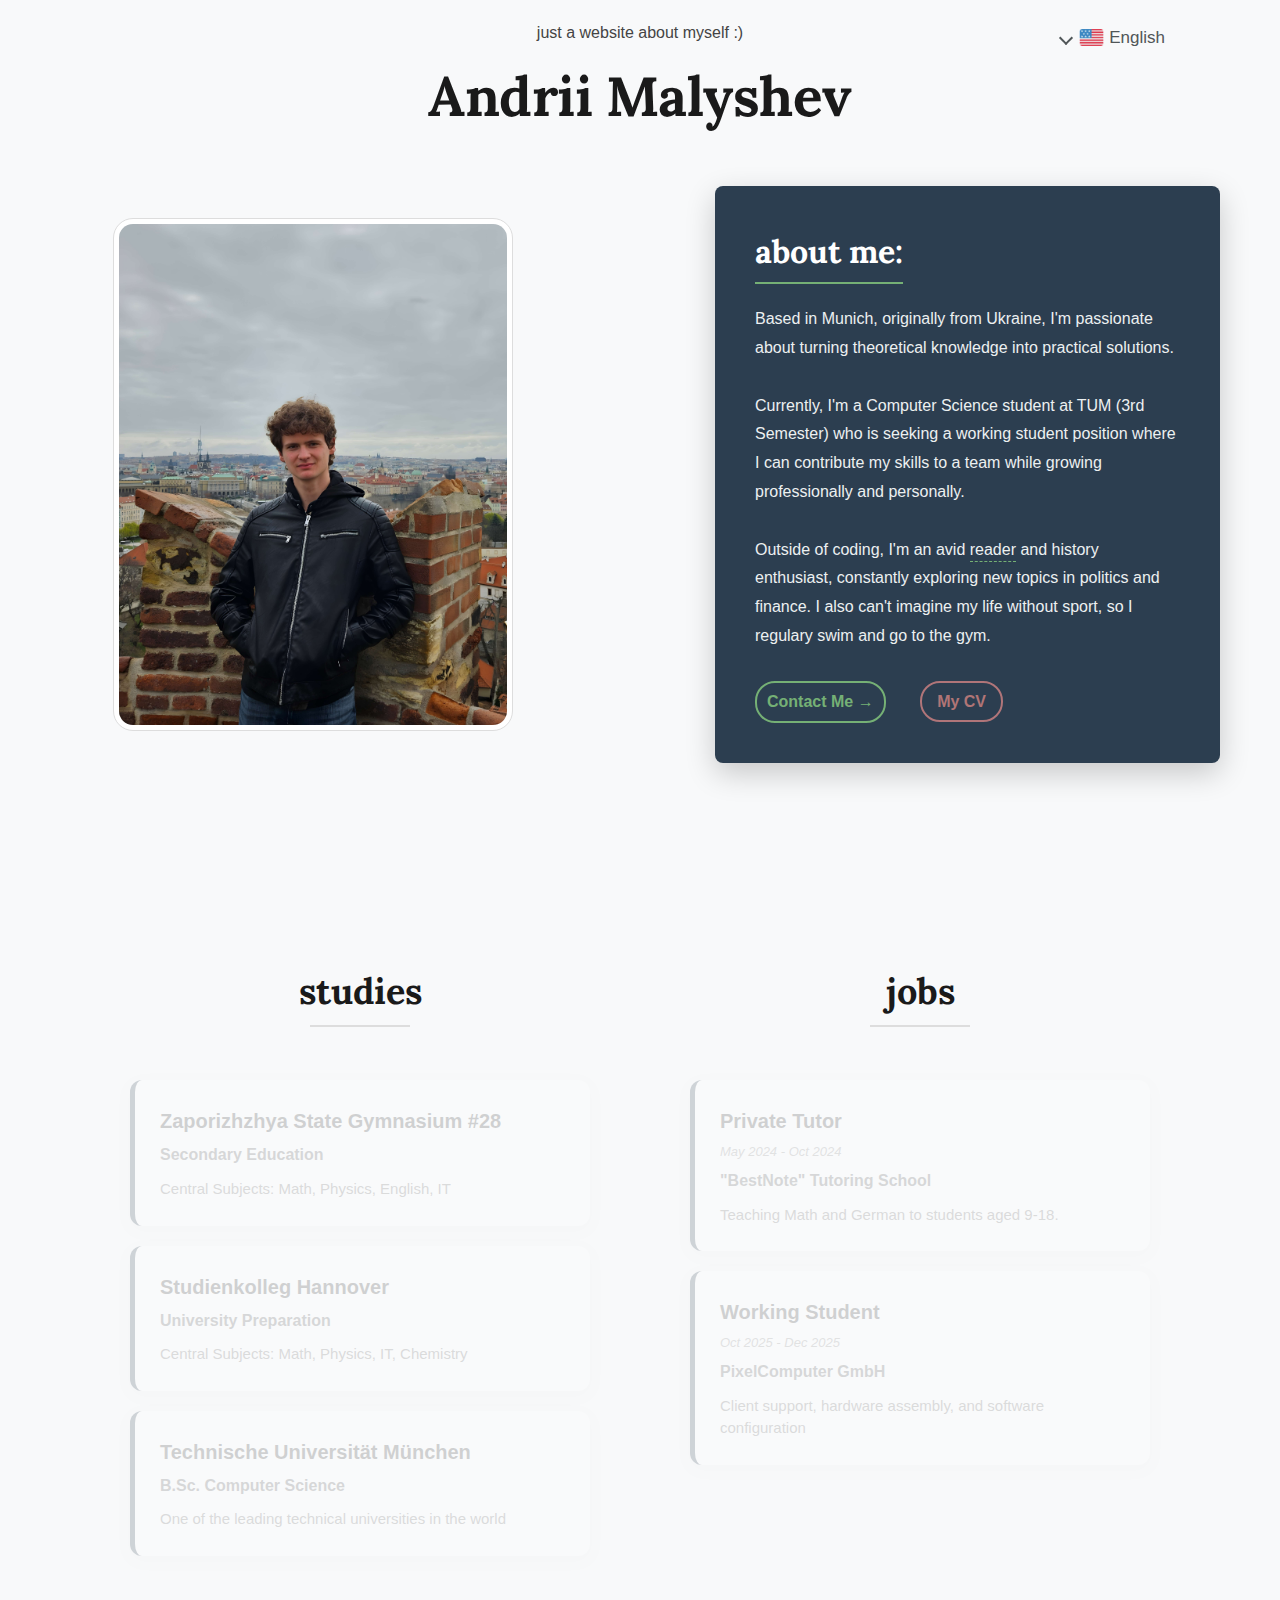
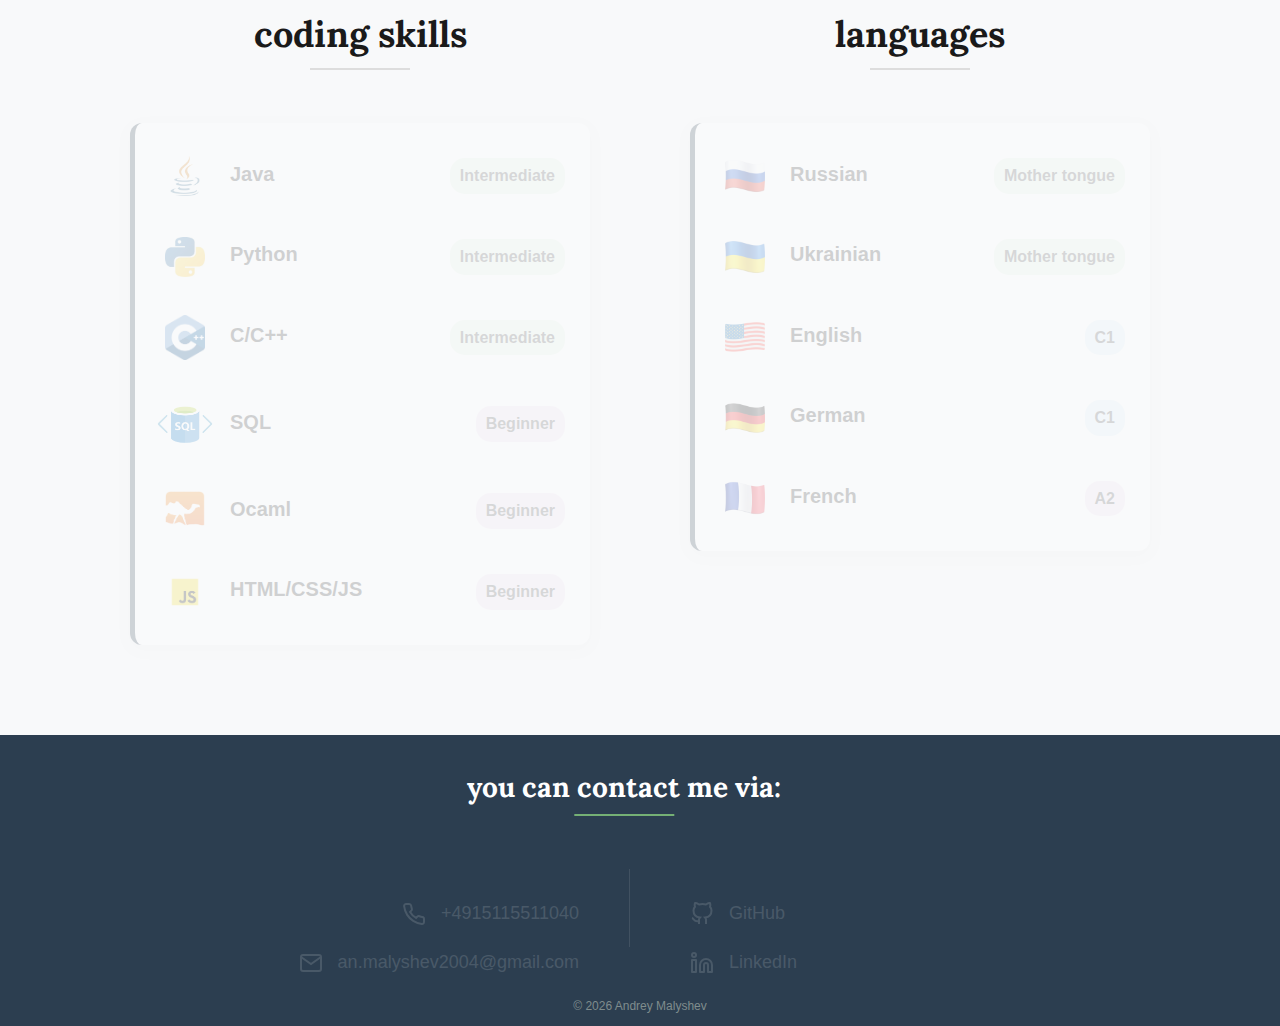
<file: index.html>
<!DOCTYPE html>
<html lang="en">
<head>
<link rel="preconnect" href="https://fonts.googleapis.com">
<link rel="preconnect" href="https://fonts.gstatic.com" crossorigin>
<!-- allows faster loading of fonts -->
<link href="https://fonts.googleapis.com/css2?family=Imperial+Script&display=swap" rel="stylesheet">
<link href="https://fonts.googleapis.com/css2?family=Lora:ital,wght@0,400;0,600;1,400&display=swap" rel="stylesheet">
<link href="https://fonts.googleapis.com/css2?family=Merriweather:wght@400;700;900&display=swap" rel="stylesheet">
<link rel="icon" type="img/png" href="../pic2-circle.png">
<meta charset="UTF-8">
<meta name="viewport" content="width=device-width, initial-scale=1.0">
<link rel="stylesheet" href="../styles.css">
<!--  rel = relation  -->
<title>My Portfolio</title>
</head>
<body>
<header>
<p class="foo">just a website about myself :)</p>
<div class="lang_menu">
    <button onclick="toggling()" class="dropbtn"><img src="../usa-menu.png" class="menuPic">English</button>
    <div id="myMenu" class="menu-content">
        <!-- href = link -->
        <a href="../de/" style="display: inline-flex; align-items: center;" lang="de"><img src="../germany-menu.png" class="menuPic">Deutsch</a>
        <a href="../fr/" style="display: inline-flex; align-items: center;" lang="fr"><img src="../france-menu.png" class="menuPic">Français</a>
    </div>
</div>
<!-- <div class="divider">
</div> -->
</header>
<h1>Andrii Malyshev</h1>
<div class="description hidden">

    <div class="pic-container">
        <img class="myPic2" src="../pic3.jpg">
    </div>

    <div class="bio-container">
        <h2 class="bio-title">about me: </h2>
        <p class="bio-text">
            Based in Munich, originally from Ukraine, I'm passionate about turning theoretical knowledge into practical solutions. <br><br>
            Currently, I'm a Computer Science student at TUM (3rd Semester) who is seeking a working student position where I can contribute my skills to a team while growing professionally and personally. <br><br>
            Outside of coding, I'm an avid <span class="reader">reader<span class="book">My current book: The Autobiography of Benjamin Franklin</span></span> and history enthusiast, constantly exploring new topics in politics and finance.
            I also can't imagine my life without sport, so I regulary swim and go to the gym. 
        </p>
        <button onclick="contact()" class="contact-button">Contact Me &rarr;</button>
        <a href="Andrii_Malyshev_CV.pdf" class="cv-button" target="_blank">My CV</a>
        </div>
    </div>

</div>

<div class="grid">

    <div class="grid-column">
        <h2 class="title">studies</h2>
        <div class="card hidden">
                <h3>Zaporizhzhya State Gymnasium #28</h3>
                <p class="role">Secondary Education</p>
                <p class="desc">Central Subjects: Math, Physics, English, IT</p>
        </div>        
        <div class="card hidden">
                <h3 lang="de">Studienkolleg Hannover</h3>
                    <p class="role">University Preparation</p>
                    <p class="desc">Central Subjects: Math, Physics, IT, Chemistry</p>
        </div>
        <div class="card hidden">
                <h3 lang="de">Technische Universität München</h3>
                <p class="role">B.Sc. Computer Science</p>
                <p class="desc">One of the leading technical universities in the world</p>
        </div>
    </div>
    <div class="grid-column">
        <h2 class="title">jobs</h2>
            <div class="card hidden">
                <h3>Private Tutor</h3>
                <span class="date">May 2024 - Oct 2024</span>
                <!-- span - small text, margin: 0 by default -->
                <p class="role">"BestNote" Tutoring School</p>
                <p class="desc">Teaching Math and German to students aged 9-18.</p>
            </div>
            <div class="card hidden">
                <h3>Working Student</h3>
                <span class="date">Oct 2025 - Dec 2025</span>
                <p class="role">PixelComputer GmbH</p>
                <p class="desc">Client support, hardware assembly, and software configuration</p>
            </div>
    </div>
</div>
<div class="grid" style="margin-bottom: 100px;">
    <div class="grid-column">
        <h2 class="title">coding skills</h2>

            <div class="card hidden">

                <div class="img_text"  style="margin-top: 0;">
                    <img src="../java.png" class="picture">
                    <div class="info">
                        <h3>Java</h3>
                        <span class="badge intermediate" style="margin-top: 10px;">Intermediate</span>
                </div></div>

                <div class="img_text">
                    <img src="../python.webp" class="picture">
                    <div class="info">
                        <h3>Python</h3>
                        <span class="badge intermediate" style="margin-top: 10px;">Intermediate</span>
                </div></div>

                <div class="img_text">
                    <img src="../cpp.png" class="picture">
                    <div class="info">
                        <h3>C/C++</h3>                  <!-- style, not class!!! -->
                        <span class="badge intermediate" style="margin-top: 10px;">Intermediate</span>
                </div></div>
                
                <div class="img_text">
                    <img src="../sql.png" class="picture" style="width: 70px; height: auto; margin-right: 0; margin-left: -10px;">
                    <div class="info" style="margin-left: 10px;">
                        <h3>SQL</h3>
                        <span class="badge beginner" style="margin-top: 10px;">Beginner</span>
                </div></div>

                <div class="img_text">
                    <img src="../ocaml.png" class="picture">
                    <div class="info">
                        <h3>Ocaml</h3>
                        <span class="badge beginner" style="margin-top: 10px;">Beginner</span>
                </div></div>

                <div class="img_text">
                    <img src="../js.png" class="picture">
                    <div class="info">
                        <h3>HTML/CSS/JS</h3>
                        <span class="badge beginner" style="margin-top: 10px;">Beginner</span>
                </div></div>
            </div>
    </div>
    <div class="grid-column">
        <h2 class="title">languages</h2>

        <div class="card hidden">
            <div class="img_text" style="margin-top: 0;">
                <img src="../russia.png" class="picture">
                <div class="info">
                    <h3>Russian</h3>
                    <span class="badge intermediate" style="margin-top: 10px;">Mother tongue</span>
                </div>
            </div>

            <div class="img_text">
                <img src="../ukraine.png" class="picture">
                <div class="info">
                    <h3>Ukrainian</h3>
                    <span class="badge intermediate" style="margin-top: 10px;">Mother tongue</span>
                </div>
            </div>

            <div class="img_text">
                <img src="../usa.png" class="picture">
                <div class="info">
                    <h3>English</h3>
                    <span class="badge advanced" style="margin-top: 10px;">C1</span>
                </div>
            </div>

            <div class="img_text">
                <img src="../germany.png" class="picture">
                <div class="info">
                    <h3>German</h3>
                    <span class="badge advanced" style="margin-top: 10px;">C1</span>
                </div>
            </div>

            <div class="img_text">
                <img src="../france.png" class="picture">
                <div class="info">
                    <h3>French</h3>
                    <span class="badge beginner" style="margin-top: 10px;">A2</span>
                </div>
            </div>
        </div>
    </div>
</div>
</div>
<footer class="dark">
    <h3 class="contact-title">you can contact me via:</h3>
    <div class="contact-grid">
        <div class="contact-column left-align">
            <div class="contact-item hidden">
                <svg class="footer-icon" viewBox="0 0 24 24" fill="none" stroke="currentColor" stroke-width="2">
                    <path d="M22 16.92v3a2 2 0 0 1-2.18 2 19.79 19.79 0 0 1-8.63-3.07 19.5 19.5 0 0 1-6-6 19.79 19.79 0 0 1-3.07-8.67A2 2 0 0 1 4.11 2h3a2 2 0 0 1 2 1.72 12.84 12.84 0 0 0 .7 2.81 2 2 0 0 1-.45 2.11L8.09 9.91a16 16 0 0 0 6 6l1.27-1.27a2 2 0 0 1 2.11-.45 12.84 12.84 0 0 0 2.81.7A2 2 0 0 1 22 16.92z"></path>
                    <!-- svg allows to draw things, path d(direction) explaines how it will be drawn -->
                </svg>
                <span>+4915115511040</span>
            </div>
            <a href="mailto:an.malyshev2004@gmail.com" class="contact-item hidden">
                <svg class="footer-icon" viewBox="0 0 24 24" fill="none" stroke="currentColor" stroke-width="2">
                    <path d="M4 4h16c1.1 0 2 .9 2 2v12c0 1.1-.9 2-2 2H4c-1.1 0-2-.9-2-2V6c0-1.1.9-2 2-2z"></path>
                    <polyline points="22,6 12,13 2,6"></polyline>
                </svg>
                <span>an.malyshev2004@gmail.com</span>
            </a>
        </div>
        <div class="contact-column right-align">
            <a href="https://github.com/andreymalyshev-de" class="contact-item hidden" target="_blank" rel="noopener noreferrer">
                   <!-- _blank makes the link to be open in a new tab, "noopener noreferrer" prevents hacker attaks from the opened website -->
                <svg class="footer-icon" viewBox="0 0 24 24" fill="none" stroke="currentColor" stroke-width="2">
                    <path d="M9 19c-5 1.5-5-2.5-7-3m14 6v-3.87a3.37 3.37 0 0 0-.94-2.61c3.14-.35 6.44-1.54 6.44-7A5.44 5.44 0 0 0 20 4.77 5.07 5.07 0 0 0 19.91 1S18.73.65 16 2.48a13.38 13.38 0 0 0-7 0C6.27.65 5.09 1 5.09 1A5.07 5.07 0 0 0 5 4.77a5.44 5.44 0 0 0-1.5 3.78c0 5.42 3.3 6.61 6.44 7A3.37 3.37 0 0 0 9 18.13V22"></path>
                </svg>
                <span>GitHub</span>
            </a>
            <a href="https://www.linkedin.com/in/andrii-malyshev" class="contact-item hidden" target="_blank" rel="noopener noreferrer">
                <svg class="footer-icon" viewBox="0 0 24 24" fill="none" stroke="currentColor" stroke-width="2" stroke-linecap="round" stroke-linejoin="round">
                    <path d="M16 8a6 6 0 0 1 6 6v7h-4v-7a2 2 0 0 0-2-2 2 2 0 0 0-2 2v7h-4v-7a6 6 0 0 1 6-6z"></path>
                    <rect x="2" y="9" width="4" height="12"></rect>
                    <circle cx="4" cy="4" r="2"></circle>
                </svg>
                <span>LinkedIn</span>
            </a>
        </div>
    </div>
    <div class="copyright">© 2026 Andrey Malyshev</div>
    <button onclick="backToTop()" class="topBtn"><div class="topBtnArrow"></div></button>
    <script src="../script.js"></script>
</footer>
</body>
</html>
</file>
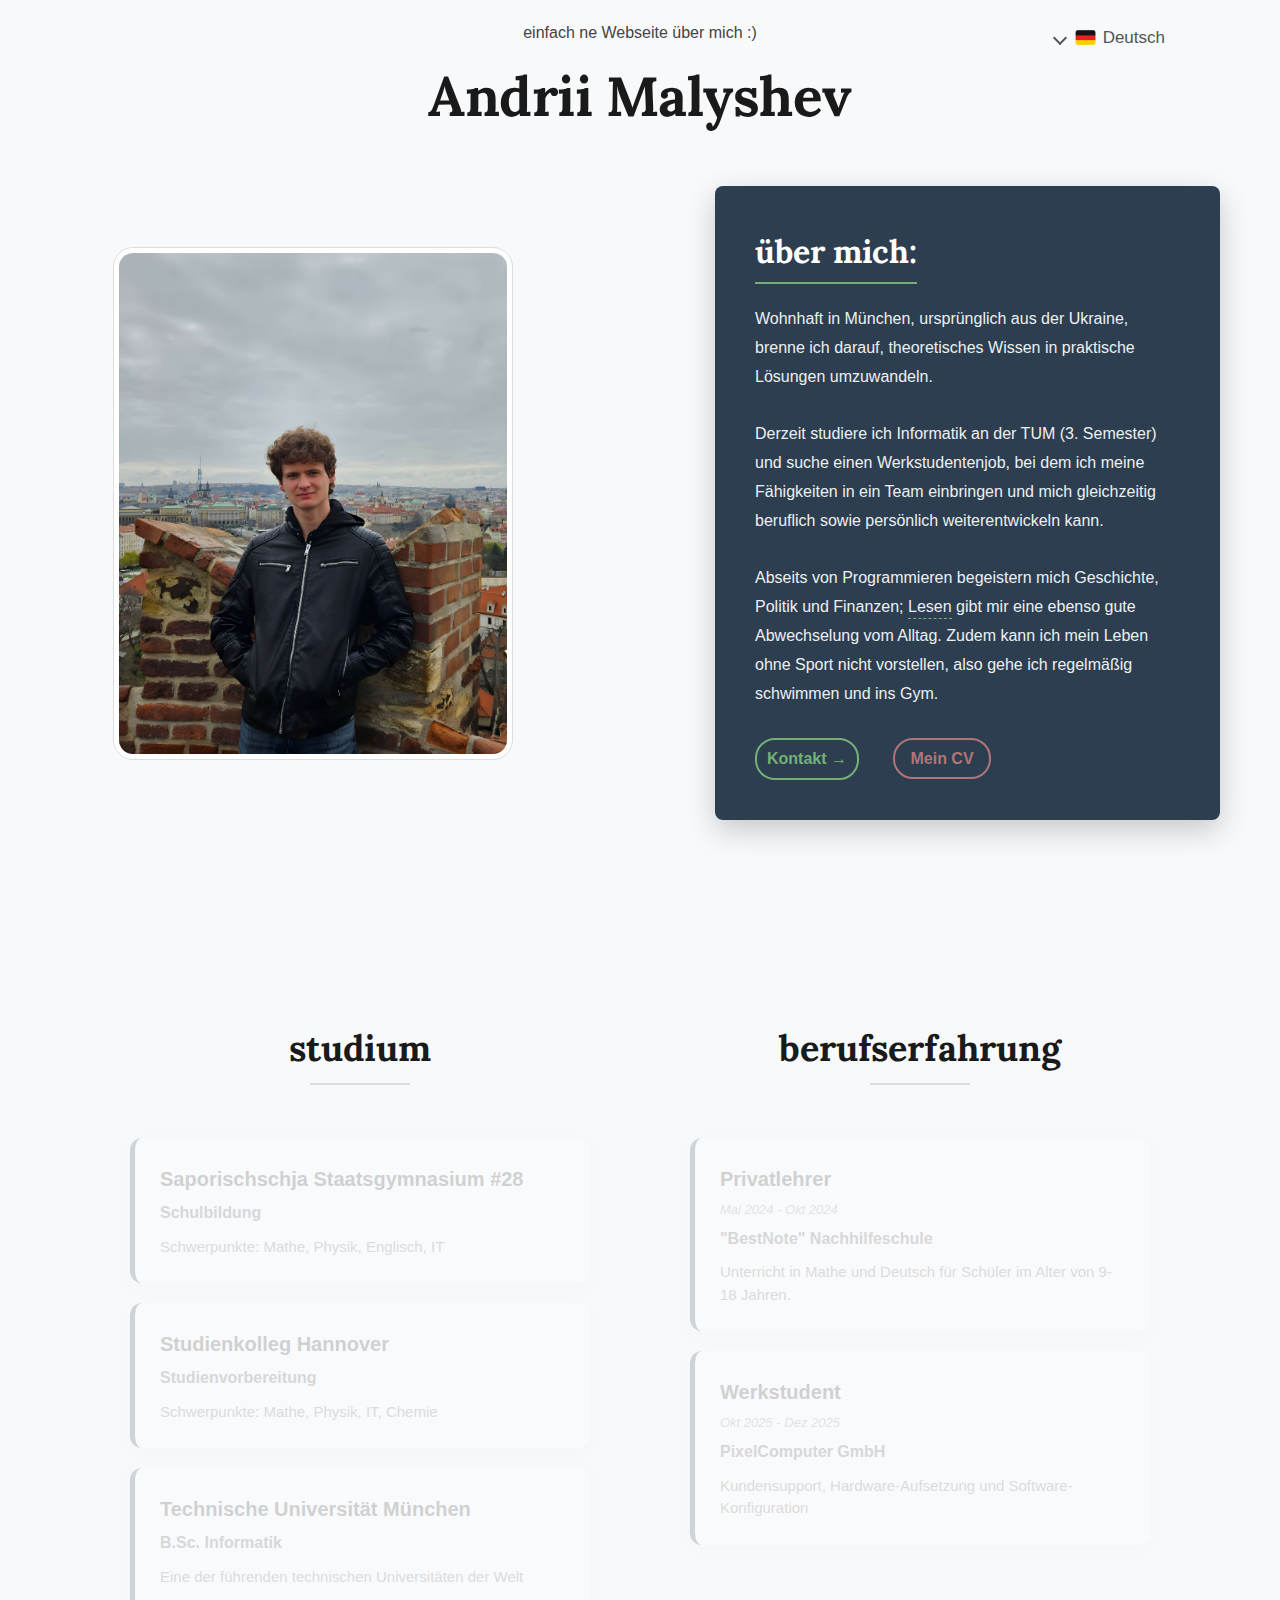
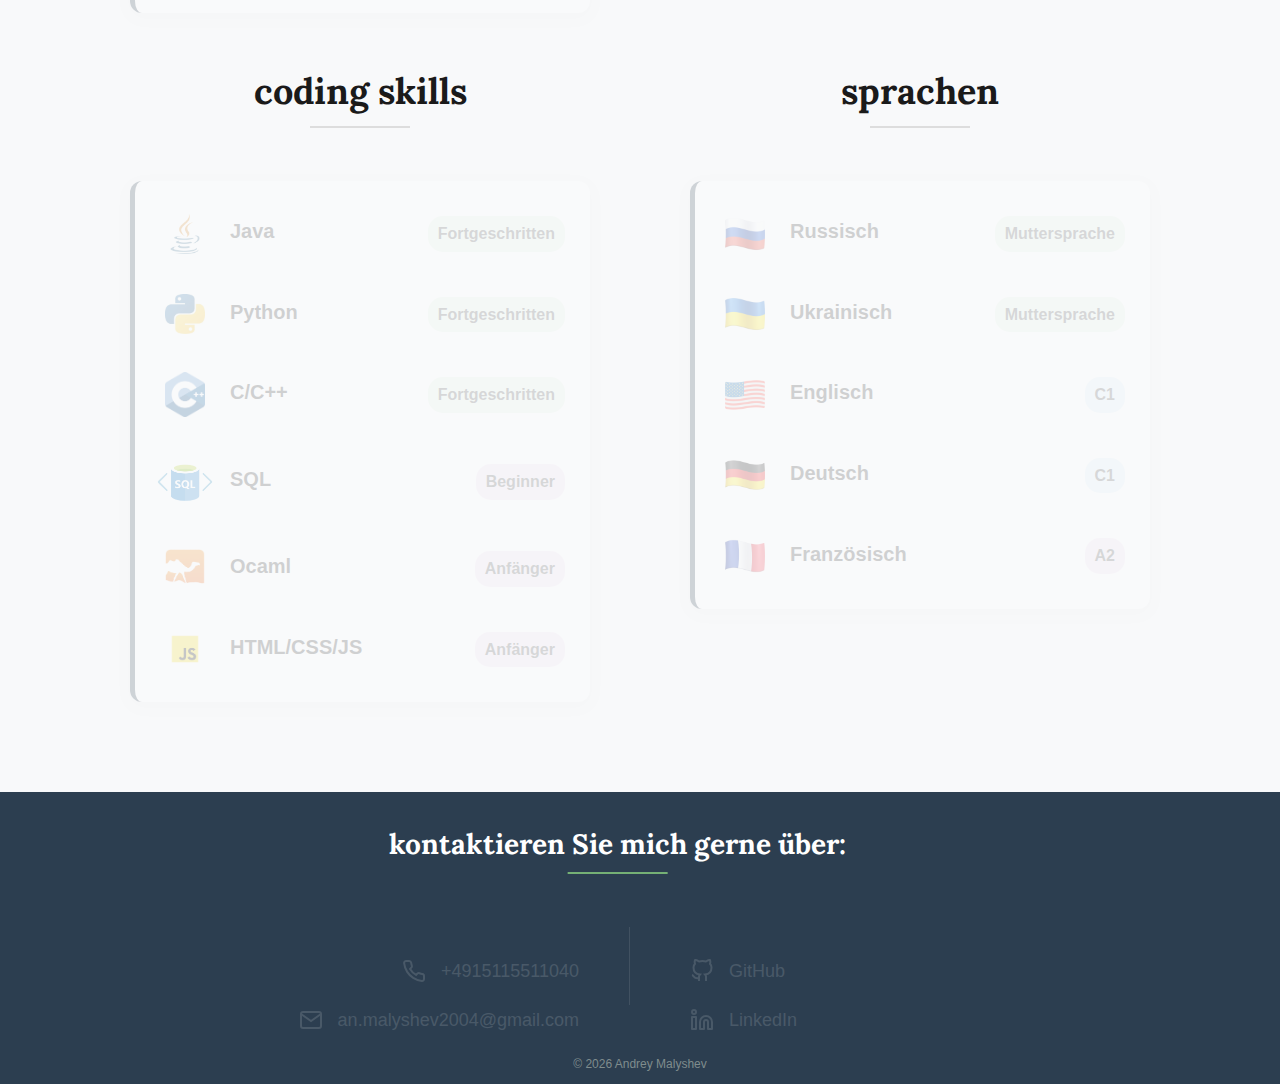
<file: de/index.html>
<!DOCTYPE html>
<html lang="de">
<head>
<link rel="preconnect" href="https://fonts.googleapis.com">
<link rel="preconnect" href="https://fonts.gstatic.com" crossorigin>
<link href="https://fonts.googleapis.com/css2?family=Imperial+Script&display=swap" rel="stylesheet">
<link href="https://fonts.googleapis.com/css2?family=Lora:ital,wght@0,400;0,600;1,400&display=swap" rel="stylesheet">
<link rel="icon" type="img/png" href="../pic2-circle.png">
<meta charset="UTF-8">
<meta name="viewport" content="width=device-width, initial-scale=1.0">
<link rel="stylesheet" href="../styles.css">
<title>Mein Portfolio</title>
</head>
<body>
<header>
<p class="foo">einfach ne Webseite über mich :)</p>
<div class="lang_menu">
    <button onclick="toggling()" class="dropbtn"><img src="../germany-menu.png" class="menuPic">Deutsch</button>
    <div id="myMenu" class="menu-content">
        <a href="../" style="display: inline-flex; align-items: center;" lang="en"><img src="../usa-menu.png" class="menuPic">English</a>
        <a href="../fr/" style="display: inline-flex; align-items: center;" lang="fr"><img src="../france-menu.png" class="menuPic">Français</a>
    </div>
</div>
</header>
<h1>Andrii Malyshev</h1>
<div class="description hidden">

    <div class="pic-container">
        <img class="myPic2" src="../pic3.jpg">
    </div>

    <div class="bio-container">
        <h2 class="bio-title">über mich: </h2>
        <p class="bio-text">
            Wohnhaft in München, ursprünglich aus der Ukraine, brenne ich darauf, theoretisches Wissen in praktische Lösungen umzuwandeln. <br><br>
            Derzeit studiere ich Informatik an der TUM (3. Semester) und suche einen Werkstudentenjob, bei dem ich meine Fähigkeiten in ein Team einbringen und mich gleichzeitig beruflich sowie persönlich weiterentwickeln kann. <br><br>
            Abseits von Programmieren begeistern mich Geschichte, Politik und Finanzen; 
            <span class="reader">Lesen<span class="book">Mein aktuelles Buch: Die Autobiography of Abraham Lincoln</span></span> 
            gibt mir eine ebenso gute Abwechselung vom Alltag.
            Zudem kann ich mein Leben ohne Sport nicht vorstellen, also gehe ich regelmäßig schwimmen und ins Gym. 
        </p>
        <button onclick="contact()" class="contact-button">Kontakt &rarr;</button>
        <a href="../Andrii_Malyshev_CV.pdf" class="cv-button" target="_blank">Mein CV</a>
        </div>
    </div>

</div>

<div class="grid">

    <div class="grid-column">
        <h2 class="title">studium</h2>
        <div class="card hidden">
                <h3>Saporischschja Staatsgymnasium #28</h3>
                <p class="role">Schulbildung</p>
                <p class="desc">Schwerpunkte: Mathe, Physik, Englisch, IT</p>
        </div>        
        <div class="card hidden">
                <h3 lang="de">Studienkolleg Hannover</h3>
                    <p class="role">Studienvorbereitung</p>
                    <p class="desc">Schwerpunkte: Mathe, Physik, IT, Chemie</p>
        </div>
        <div class="card hidden">
                <h3 lang="de">Technische Universität München</h3>
                <p class="role">B.Sc. Informatik</p>
                <p class="desc">Eine der führenden technischen Universitäten der Welt</p>
        </div>
    </div>
    <div class="grid-column">
        <h2 class="title">berufserfahrung</h2>
            <div class="card hidden">
                <h3>Privatlehrer</h3>
                <span class="date">Mai 2024 - Okt 2024</span>
                <p class="role">"BestNote" Nachhilfeschule</p>
                <p class="desc">Unterricht in Mathe und Deutsch für Schüler im Alter von 9-18 Jahren.</p>
            </div>
            <div class="card hidden">
                <h3>Werkstudent</h3>
                <span class="date">Okt 2025 - Dez 2025</span>
                <p class="role">PixelComputer GmbH</p>
                <p class="desc">Kundensupport, Hardware-Aufsetzung und Software-Konfiguration</p>
            </div>
    </div>
</div>
<div class="grid" style="margin-bottom: 100px;">
    <div class="grid-column">
        <h2 class="title">coding skills</h2>

            <div class="card hidden">

                <div class="img_text"  style="margin-top: 0;">
                    <img src="../java.png" class="picture">
                    <div class="info">
                        <h3>Java</h3>
                        <span class="badge intermediate" style="margin-top: 10px;">Fortgeschritten</span>
                </div></div>

                <div class="img_text">
                    <img src="../python.webp" class="picture">
                    <div class="info">
                        <h3>Python</h3>
                        <span class="badge intermediate" style="margin-top: 10px;">Fortgeschritten</span>
                </div></div>

                <div class="img_text">
                    <img src="../cpp.png" class="picture">
                    <div class="info">
                        <h3>C/C++</h3>                  <span class="badge intermediate" style="margin-top: 10px;">Fortgeschritten</span>
                </div></div>

                <div class="img_text">
                    <img src="../sql.png" class="picture" style="width: 70px; height: auto; margin-right: 0; margin-left: -10px;">
                    <div class="info" style="margin-left: 10px;">
                        <h3>SQL</h3>
                        <span class="badge beginner" style="margin-top: 10px;">Beginner</span>
                </div></div>

                <div class="img_text">
                    <img src="../ocaml.png" class="picture">
                    <div class="info">
                        <h3>Ocaml</h3>
                        <span class="badge beginner" style="margin-top: 10px;">Anfänger</span>
                </div></div>

                <div class="img_text">
                    <img src="../js.png" class="picture">
                    <div class="info">
                        <h3>HTML/CSS/JS</h3>
                        <span class="badge beginner" style="margin-top: 10px;">Anfänger</span>
                </div></div>
            </div>
    </div>
    <div class="grid-column">
        <h2 class="title">sprachen</h2>

        <div class="card hidden">
            <div class="img_text" style="margin-top: 0;">
                <img src="../russia.png" class="picture">
                <div class="info">
                    <h3>Russisch</h3>
                    <span class="badge intermediate" style="margin-top: 10px;">Muttersprache</span>
                </div>
            </div>

            <div class="img_text">
                <img src="../ukraine.png" class="picture">
                <div class="info">
                    <h3>Ukrainisch</h3>
                    <span class="badge intermediate" style="margin-top: 10px;">Muttersprache</span>
                </div>
            </div>

            <div class="img_text">
                <img src="../usa.png" class="picture">
                <div class="info">
                    <h3>Englisch</h3>
                    <span class="badge advanced" style="margin-top: 10px;">C1</span>
                </div>
            </div>

            <div class="img_text">
                <img src="../germany.png" class="picture">
                <div class="info">
                    <h3>Deutsch</h3>
                    <span class="badge advanced" style="margin-top: 10px;">C1</span>
                </div>
            </div>

            <div class="img_text">
                <img src="../france.png" class="picture">
                <div class="info">
                    <h3>Französisch</h3>
                    <span class="badge beginner" style="margin-top: 10px;">A2</span>
                </div>
            </div>
        </div>
    </div>
</div>
</div>
<footer class="dark">
    <h3 class="contact-title">kontaktieren Sie mich gerne über:</h3>
    <div class="contact-grid">
        <div class="contact-column left-align">
            <div class="contact-item hidden">
                <svg class="footer-icon" viewBox="0 0 24 24" fill="none" stroke="currentColor" stroke-width="2">
                    <path d="M22 16.92v3a2 2 0 0 1-2.18 2 19.79 19.79 0 0 1-8.63-3.07 19.5 19.5 0 0 1-6-6 19.79 19.79 0 0 1-3.07-8.67A2 2 0 0 1 4.11 2h3a2 2 0 0 1 2 1.72 12.84 12.84 0 0 0 .7 2.81 2 2 0 0 1-.45 2.11L8.09 9.91a16 16 0 0 0 6 6l1.27-1.27a2 2 0 0 1 2.11-.45 12.84 12.84 0 0 0 2.81.7A2 2 0 0 1 22 16.92z"></path>
                    </svg>
                <span>+4915115511040</span>
            </div>
            <a href="mailto:an.malyshev2004@gmail.com" class="contact-item hidden">
                <svg class="footer-icon" viewBox="0 0 24 24" fill="none" stroke="currentColor" stroke-width="2">
                    <path d="M4 4h16c1.1 0 2 .9 2 2v12c0 1.1-.9 2-2 2H4c-1.1 0-2-.9-2-2V6c0-1.1.9-2 2-2z"></path>
                    <polyline points="22,6 12,13 2,6"></polyline>
                </svg>
                <span>an.malyshev2004@gmail.com</span>
            </a>
        </div>
        <div class="contact-column right-align">
            <a href="https://github.com/andreymalyshev-de" class="contact-item hidden" target="_blank" rel="noopener noreferrer">
                <svg class="footer-icon" viewBox="0 0 24 24" fill="none" stroke="currentColor" stroke-width="2">
                    <path d="M9 19c-5 1.5-5-2.5-7-3m14 6v-3.87a3.37 3.37 0 0 0-.94-2.61c3.14-.35 6.44-1.54 6.44-7A5.44 5.44 0 0 0 20 4.77 5.07 5.07 0 0 0 19.91 1S18.73.65 16 2.48a13.38 13.38 0 0 0-7 0C6.27.65 5.09 1 5.09 1A5.07 5.07 0 0 0 5 4.77a5.44 5.44 0 0 0-1.5 3.78c0 5.42 3.3 6.61 6.44 7A3.37 3.37 0 0 0 9 18.13V22"></path>
                </svg>
                <span>GitHub</span>
            </a>
            <a href="https://www.linkedin.com/in/andrii-malyshev" class="contact-item hidden" target="_blank" rel="noopener noreferrer">
                <svg class="footer-icon" viewBox="0 0 24 24" fill="none" stroke="currentColor" stroke-width="2" stroke-linecap="round" stroke-linejoin="round">
                    <path d="M16 8a6 6 0 0 1 6 6v7h-4v-7a2 2 0 0 0-2-2 2 2 0 0 0-2 2v7h-4v-7a6 6 0 0 1 6-6z"></path>
                    <rect x="2" y="9" width="4" height="12"></rect>
                    <circle cx="4" cy="4" r="2"></circle>
                </svg>
                <span>LinkedIn</span>
            </a>
        </div>
    </div>
    <div class="copyright">© 2026 Andrey Malyshev</div>
    <button onclick="backToTop()" class="topBtn"><div class="topBtnArrow"></div></button>
    <script src="../script.js"></script>
</footer>
</body>
</html>
</file>
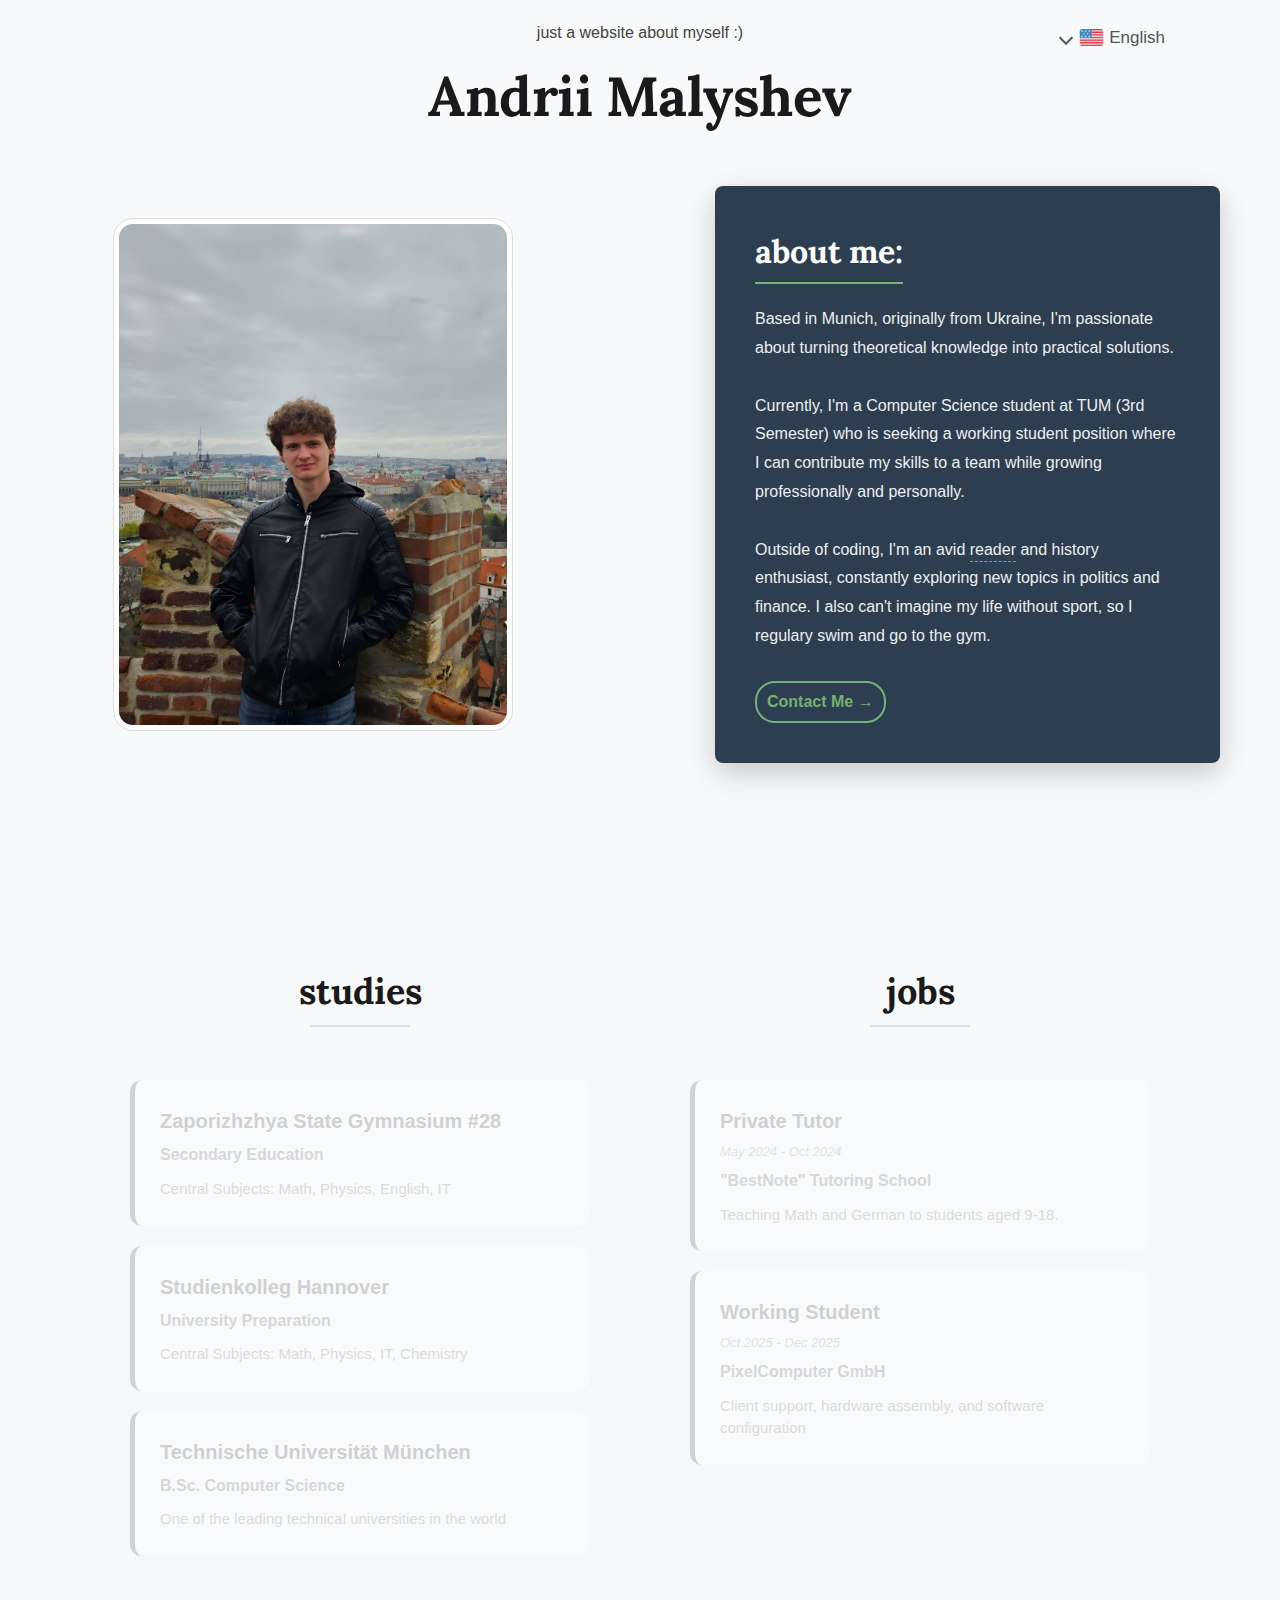
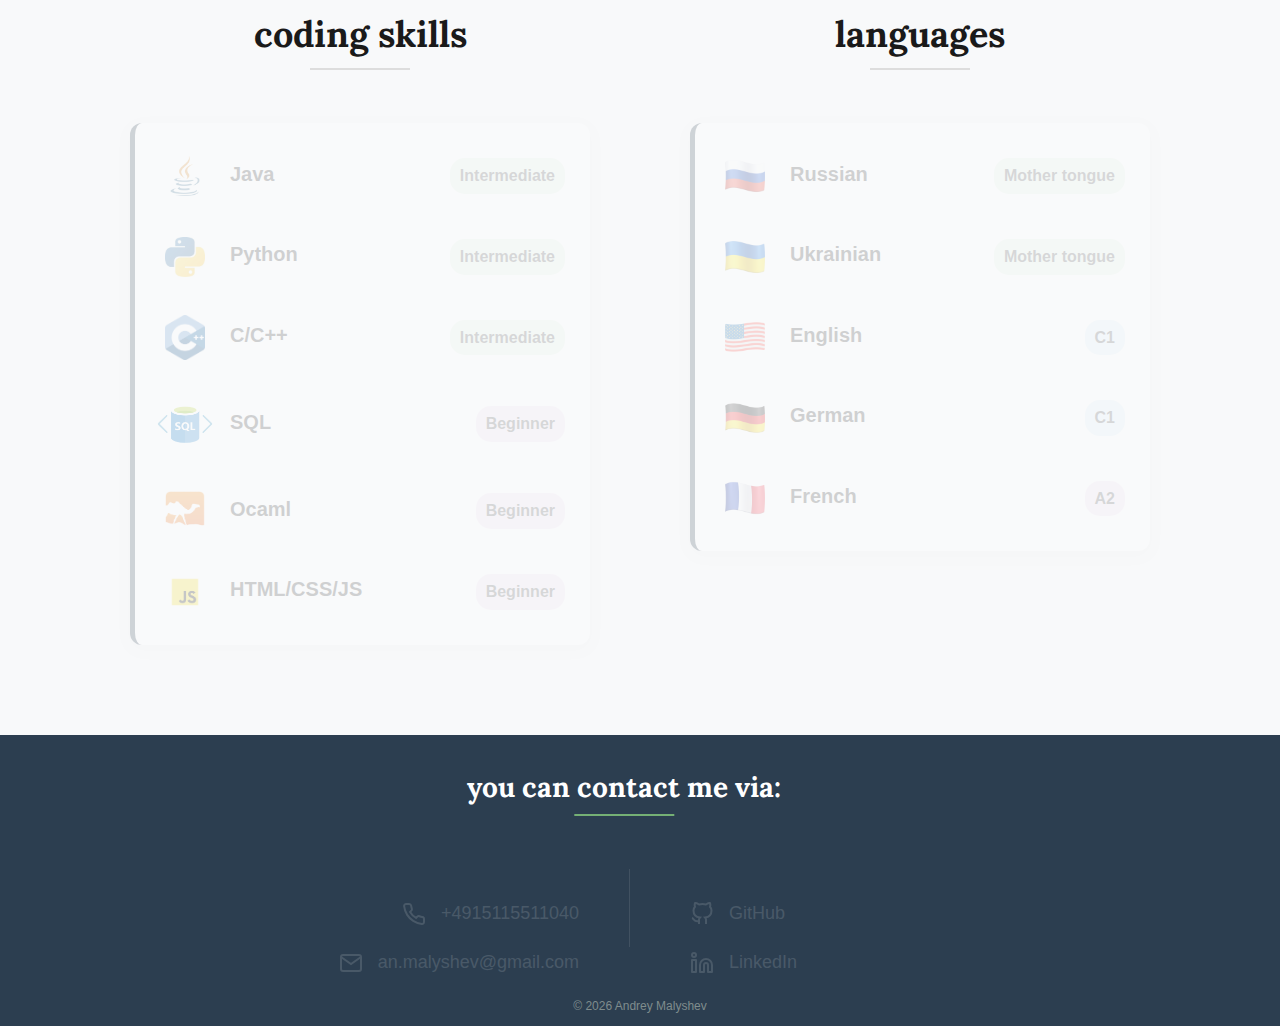
<file: en/index.html>
<!DOCTYPE html>
<html lang="en">
<head>
<link rel="preconnect" href="https://fonts.googleapis.com">
<link rel="preconnect" href="https://fonts.gstatic.com" crossorigin>
<!-- allows faster loading of fonts -->
<link href="https://fonts.googleapis.com/css2?family=Imperial+Script&display=swap" rel="stylesheet">
<link href="https://fonts.googleapis.com/css2?family=Lora:ital,wght@0,400;0,600;1,400&display=swap" rel="stylesheet">
<link href="https://fonts.googleapis.com/css2?family=Merriweather:wght@400;700;900&display=swap" rel="stylesheet">
<link rel="icon" type="img/png" href="../pic2-circle.png">
<meta charset="UTF-8">
<meta name="viewport" content="width=device-width, initial-scale=1.0">
<link rel="stylesheet" href="../styles.css">
<!--  rel = relation  -->
<title>My Portfolio</title>
</head>
<body>
<header>
<p class="foo">just a website about myself :)</p>
<div class="lang_menu">
    <button onclick="toggling()" class="dropbtn"><img src="../usa-menu.png" class="menuPic">English</button>
    <div id="myMenu" class="menu-content">
        <!-- href = link -->
        <a href="../de/" style="display: inline-flex; align-items: center;" lang="de"><img src="../germany-menu.png" class="menuPic">Deutsch</a>
        <a href="../fr/" style="display: inline-flex; align-items: center;" lang="fr"><img src="../france-menu.png" class="menuPic">Français</a>
    </div>
</div>
<!-- <div class="divider">
</div> -->
</header>
<h1>Andrii Malyshev</h1>
<div class="description hidden">

    <div class="pic-container">
        <img class="myPic2" src="../pic3.jpg">
    </div>

    <div class="bio-container">
        <h2 class="bio-title">about me: </h2>
        <p class="bio-text">
            Based in Munich, originally from Ukraine, I'm passionate about turning theoretical knowledge into practical solutions. <br><br>
            Currently, I'm a Computer Science student at TUM (3rd Semester) who is seeking a working student position where I can contribute my skills to a team while growing professionally and personally. <br><br>
            Outside of coding, I'm an avid <span class="reader">reader<span class="book">My current book: The Autobiography of Benjamin Franklin</span></span> and history enthusiast, constantly exploring new topics in politics and finance.
            I also can't imagine my life without sport, so I regulary swim and go to the gym. 
        </p>
        <button onclick="contact()" class="contact-button">Contact Me &rarr;</button>
        </div>
    </div>

</div>

<div class="grid">

    <div class="grid-column">
        <h2 class="title">studies</h2>
        <div class="card hidden">
                <h3>Zaporizhzhya State Gymnasium #28</h3>
                <p class="role">Secondary Education</p>
                <p class="desc">Central Subjects: Math, Physics, English, IT</p>
        </div>        
        <div class="card hidden">
                <h3 lang="de">Studienkolleg Hannover</h3>
                    <p class="role">University Preparation</p>
                    <p class="desc">Central Subjects: Math, Physics, IT, Chemistry</p>
        </div>
        <div class="card hidden">
                <h3 lang="de">Technische Universität München</h3>
                <p class="role">B.Sc. Computer Science</p>
                <p class="desc">One of the leading technical universities in the world</p>
        </div>
    </div>
    <div class="grid-column">
        <h2 class="title">jobs</h2>
            <div class="card hidden">
                <h3>Private Tutor</h3>
                <span class="date">May 2024 - Oct 2024</span>
                <!-- span - small text, margin: 0 by default -->
                <p class="role">"BestNote" Tutoring School</p>
                <p class="desc">Teaching Math and German to students aged 9-18.</p>
            </div>
            <div class="card hidden">
                <h3>Working Student</h3>
                <span class="date">Oct 2025 - Dec 2025</span>
                <p class="role">PixelComputer GmbH</p>
                <p class="desc">Client support, hardware assembly, and software configuration</p>
            </div>
    </div>
</div>
<div class="grid" style="margin-bottom: 100px;">
    <div class="grid-column">
        <h2 class="title">coding skills</h2>

            <div class="card hidden">

                <div class="img_text"  style="margin-top: 0;">
                    <img src="../java.png" class="picture">
                    <div class="info">
                        <h3>Java</h3>
                        <span class="badge intermediate" style="margin-top: 10px;">Intermediate</span>
                </div></div>

                <div class="img_text">
                    <img src="../python.webp" class="picture">
                    <div class="info">
                        <h3>Python</h3>
                        <span class="badge intermediate" style="margin-top: 10px;">Intermediate</span>
                </div></div>

                <div class="img_text">
                    <img src="../cpp.png" class="picture">
                    <div class="info">
                        <h3>C/C++</h3>                  <!-- style, not class!!! -->
                        <span class="badge intermediate" style="margin-top: 10px;">Intermediate</span>
                </div></div>
                
                <div class="img_text">
                    <img src="../sql.png" class="picture" style="width: 70px; height: auto; margin-right: 0; margin-left: -10px;">
                    <div class="info" style="margin-left: 10px;">
                        <h3>SQL</h3>
                        <span class="badge beginner" style="margin-top: 10px;">Beginner</span>
                </div></div>

                <div class="img_text">
                    <img src="../ocaml.png" class="picture">
                    <div class="info">
                        <h3>Ocaml</h3>
                        <span class="badge beginner" style="margin-top: 10px;">Beginner</span>
                </div></div>

                <div class="img_text">
                    <img src="../js.png" class="picture">
                    <div class="info">
                        <h3>HTML/CSS/JS</h3>
                        <span class="badge beginner" style="margin-top: 10px;">Beginner</span>
                </div></div>
            </div>
    </div>
    <div class="grid-column">
        <h2 class="title">languages</h2>

        <div class="card hidden">
            <div class="img_text" style="margin-top: 0;">
                <img src="../russia.png" class="picture">
                <div class="info">
                    <h3>Russian</h3>
                    <span class="badge intermediate" style="margin-top: 10px;">Mother tongue</span>
                </div>
            </div>

            <div class="img_text">
                <img src="../ukraine.png" class="picture">
                <div class="info">
                    <h3>Ukrainian</h3>
                    <span class="badge intermediate" style="margin-top: 10px;">Mother tongue</span>
                </div>
            </div>

            <div class="img_text">
                <img src="../usa.png" class="picture">
                <div class="info">
                    <h3>English</h3>
                    <span class="badge advanced" style="margin-top: 10px;">C1</span>
                </div>
            </div>

            <div class="img_text">
                <img src="../germany.png" class="picture">
                <div class="info">
                    <h3>German</h3>
                    <span class="badge advanced" style="margin-top: 10px;">C1</span>
                </div>
            </div>

            <div class="img_text">
                <img src="../france.png" class="picture">
                <div class="info">
                    <h3>French</h3>
                    <span class="badge beginner" style="margin-top: 10px;">A2</span>
                </div>
            </div>
        </div>
    </div>
</div>
</div>
<footer class="dark">
    <h3 class="contact-title">you can contact me via:</h3>
    <div class="contact-grid">
        <div class="contact-column left-align">
            <div class="contact-item hidden">
                <svg class="footer-icon" viewBox="0 0 24 24" fill="none" stroke="currentColor" stroke-width="2">
                    <path d="M22 16.92v3a2 2 0 0 1-2.18 2 19.79 19.79 0 0 1-8.63-3.07 19.5 19.5 0 0 1-6-6 19.79 19.79 0 0 1-3.07-8.67A2 2 0 0 1 4.11 2h3a2 2 0 0 1 2 1.72 12.84 12.84 0 0 0 .7 2.81 2 2 0 0 1-.45 2.11L8.09 9.91a16 16 0 0 0 6 6l1.27-1.27a2 2 0 0 1 2.11-.45 12.84 12.84 0 0 0 2.81.7A2 2 0 0 1 22 16.92z"></path>
                    <!-- svg allows to draw things, path d(direction) explaines how it will be drawn -->
                </svg>
                <span>+4915115511040</span>
            </div>
            <a href="mailto:an.malyshev@gmail.com" class="contact-item hidden">
                <svg class="footer-icon" viewBox="0 0 24 24" fill="none" stroke="currentColor" stroke-width="2">
                    <path d="M4 4h16c1.1 0 2 .9 2 2v12c0 1.1-.9 2-2 2H4c-1.1 0-2-.9-2-2V6c0-1.1.9-2 2-2z"></path>
                    <polyline points="22,6 12,13 2,6"></polyline>
                </svg>
                <span>an.malyshev@gmail.com</span>
            </a>
        </div>
        <div class="contact-column right-align">
            <a href="https://github.com/andreymalyshev-de" class="contact-item hidden" target="_blank" rel="noopener noreferrer">
                   <!-- _blank makes the link to be open in a new tab, "noopener noreferrer" prevents hacker attaks from the opened website -->
                <svg class="footer-icon" viewBox="0 0 24 24" fill="none" stroke="currentColor" stroke-width="2">
                    <path d="M9 19c-5 1.5-5-2.5-7-3m14 6v-3.87a3.37 3.37 0 0 0-.94-2.61c3.14-.35 6.44-1.54 6.44-7A5.44 5.44 0 0 0 20 4.77 5.07 5.07 0 0 0 19.91 1S18.73.65 16 2.48a13.38 13.38 0 0 0-7 0C6.27.65 5.09 1 5.09 1A5.07 5.07 0 0 0 5 4.77a5.44 5.44 0 0 0-1.5 3.78c0 5.42 3.3 6.61 6.44 7A3.37 3.37 0 0 0 9 18.13V22"></path>
                </svg>
                <span>GitHub</span>
            </a>
            <a href="https://www.linkedin.com/in/andrii-malyshev" class="contact-item hidden" target="_blank" rel="noopener noreferrer">
                <svg class="footer-icon" viewBox="0 0 24 24" fill="none" stroke="currentColor" stroke-width="2" stroke-linecap="round" stroke-linejoin="round">
                    <path d="M16 8a6 6 0 0 1 6 6v7h-4v-7a2 2 0 0 0-2-2 2 2 0 0 0-2 2v7h-4v-7a6 6 0 0 1 6-6z"></path>
                    <rect x="2" y="9" width="4" height="12"></rect>
                    <circle cx="4" cy="4" r="2"></circle>
                </svg>
                <span>LinkedIn</span>
            </a>
        </div>
    </div>
    <div class="copyright">© 2026 Andrey Malyshev</div>
    <button onclick="backToTop()" class="topBtn"><div class="topBtnArrow"></div></button>
    <script src="../script.js"></script>
</footer>
</body>
</html>
</file>
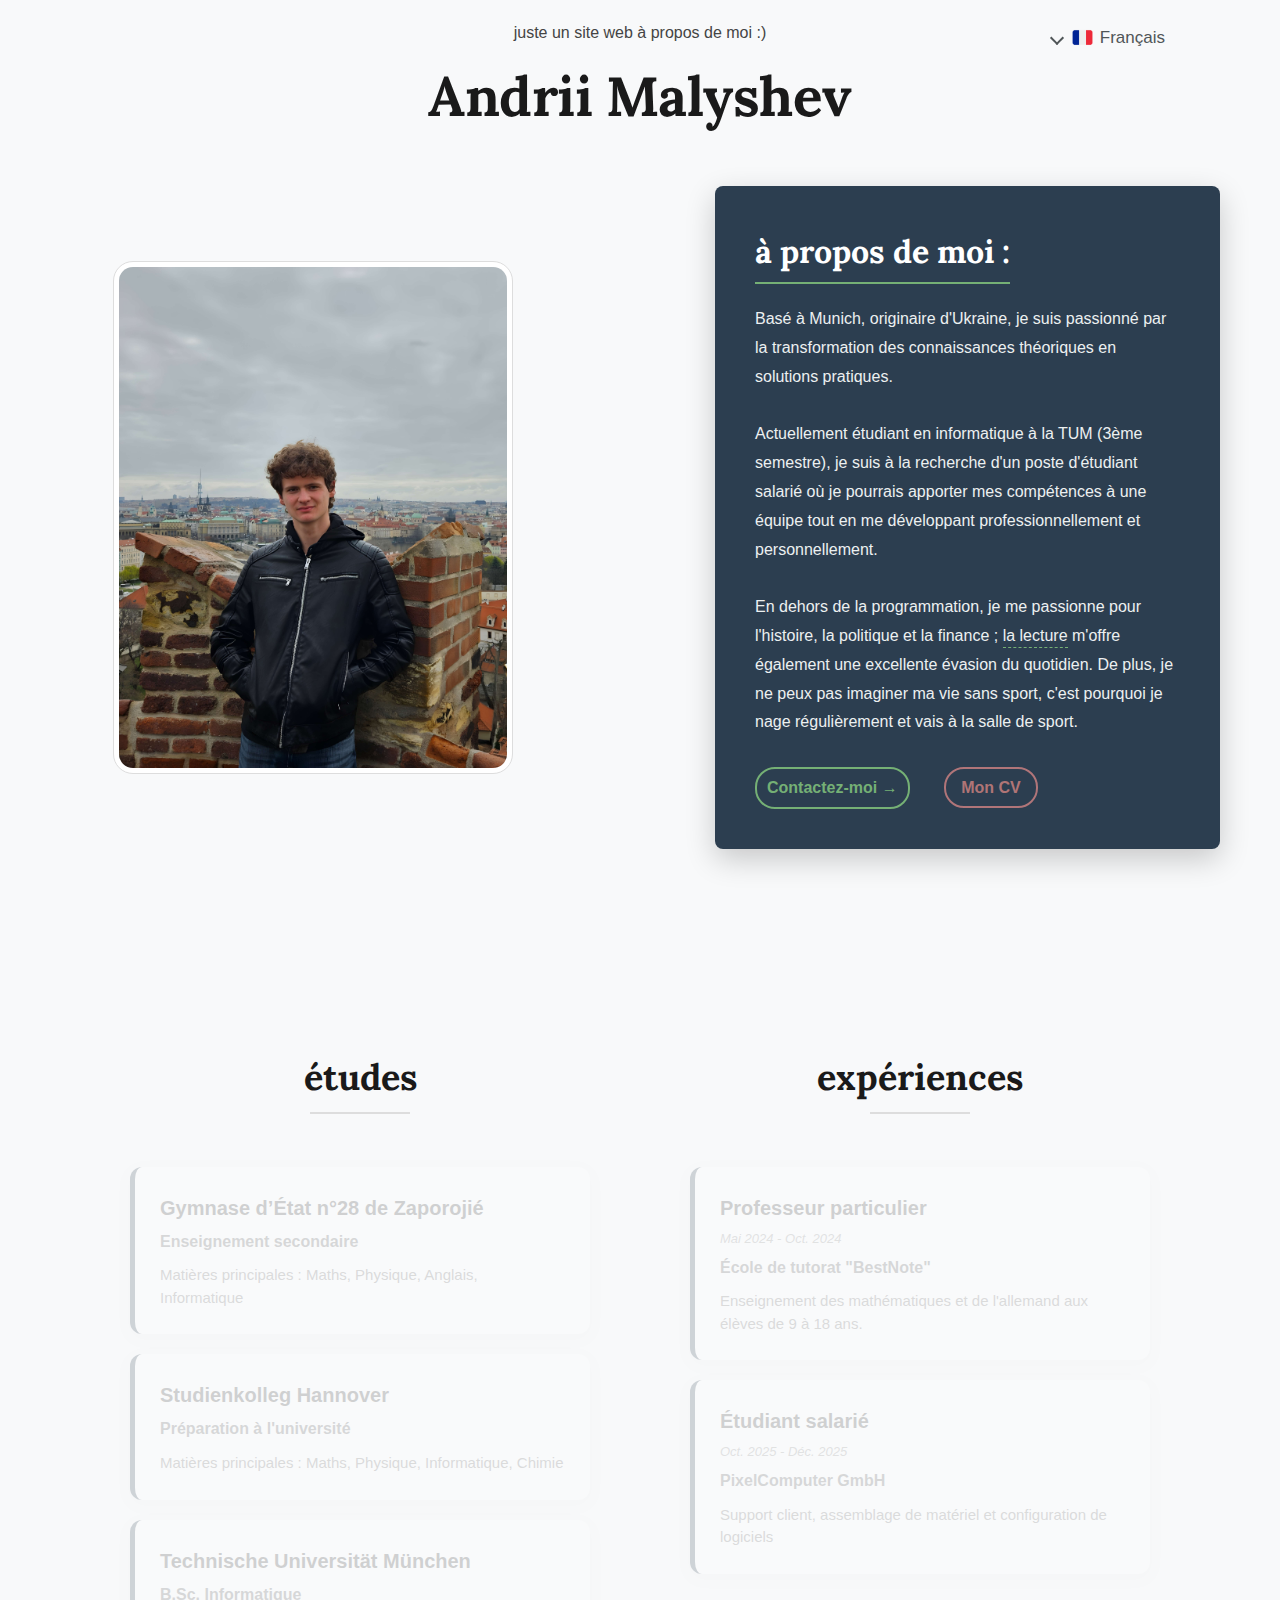
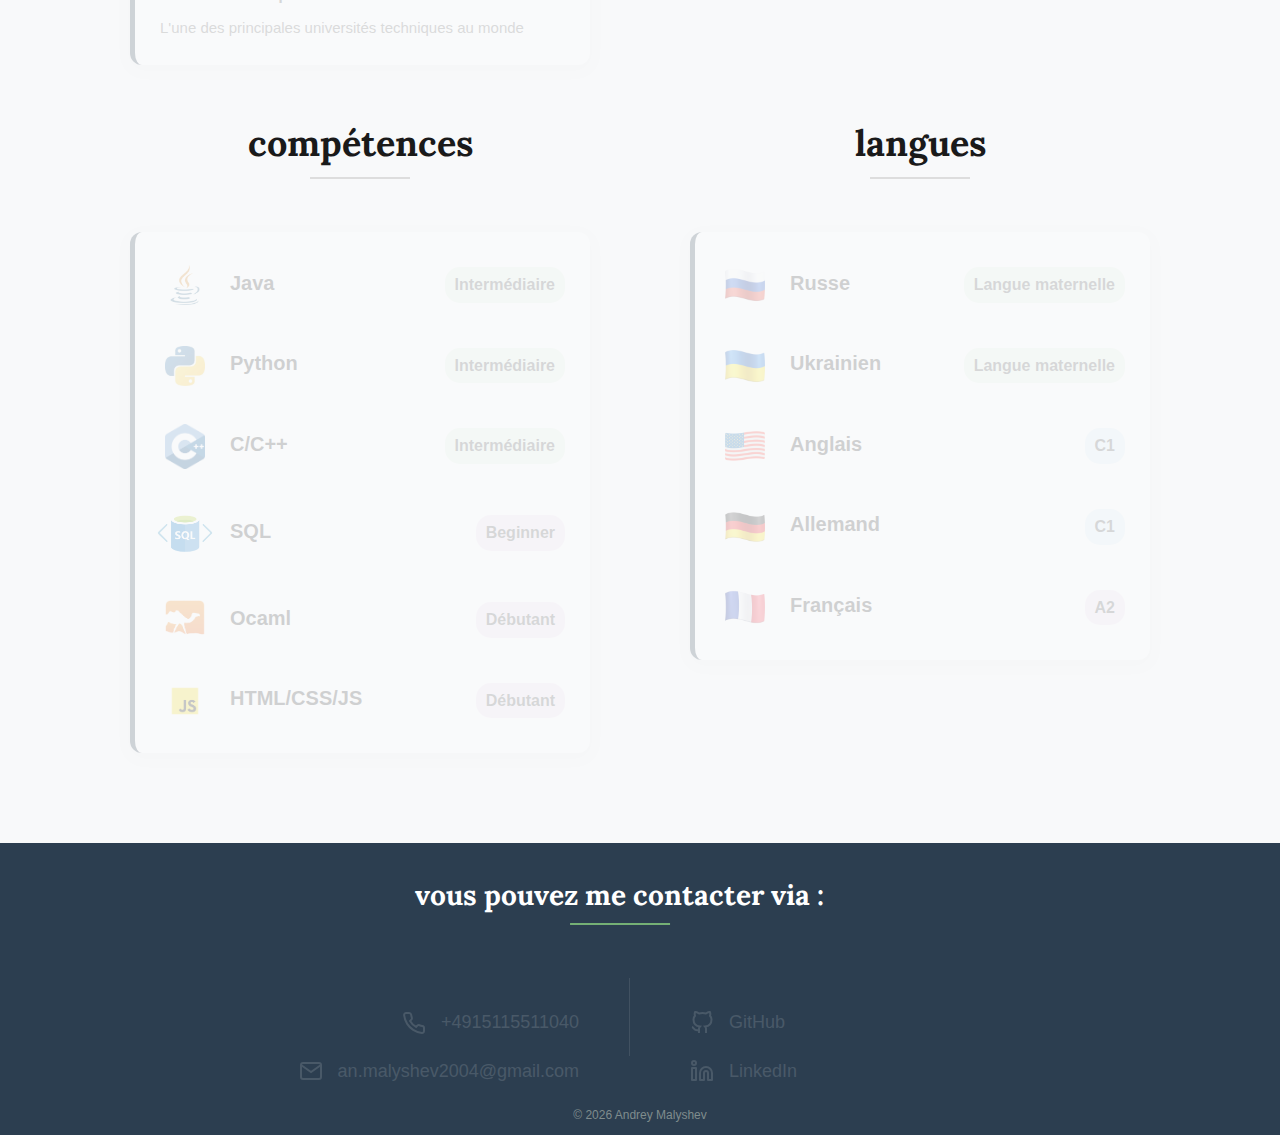
<file: fr/index.html>
<!DOCTYPE html>
<html lang="fr">
<head>
<link rel="preconnect" href="https://fonts.googleapis.com">
<link rel="preconnect" href="https://fonts.gstatic.com" crossorigin>
<link href="https://fonts.googleapis.com/css2?family=Imperial+Script&display=swap" rel="stylesheet">
<link href="https://fonts.googleapis.com/css2?family=Lora:ital,wght@0,400;0,600;1,400&display=swap" rel="stylesheet">
<link rel="icon" type="img/png" href="../pic2-circle.png">
<meta charset="UTF-8">
<meta name="viewport" content="width=device-width, initial-scale=1.0">
<link rel="stylesheet" href="../styles.css">
<title>Mon Portfolio</title>
</head>
<body>
<header>
<p class="foo">juste un site web à propos de moi :)</p>
<div class="lang_menu">
    <button onclick="toggling()" class="dropbtn"><img src="../france-menu.png" class="menuPic">Français</button>
    <div id="myMenu" class="menu-content">
        <a href="../" style="display: inline-flex; align-items: center;" lang="en"><img src="../usa-menu.png" class="menuPic">English</a>
        <a href="../de/" style="display: inline-flex; align-items: center;" lang="de"><img src="../germany-menu.png" class="menuPic">Deutsch</a>
    </div>
</div>
</header>
<h1>Andrii Malyshev</h1>
<div class="description hidden">

    <div class="pic-container">
        <img class="myPic2" src="../pic3.jpg">
    </div>

    <div class="bio-container">
        <h2 class="bio-title">à propos de moi : </h2>
        <p class="bio-text">
            Basé à Munich, originaire d'Ukraine, je suis passionné par la transformation des connaissances théoriques en solutions pratiques. <br><br>
            Actuellement étudiant en informatique à la TUM (3ème semestre), je suis à la recherche d'un poste d'étudiant salarié où je pourrais apporter mes compétences à une équipe tout en me développant professionnellement et personnellement. <br><br>
            En dehors de la programmation, je me passionne pour l'histoire, la politique et la finance ;
            <span class="reader">la lecture<span class="book">Mon livre actuel : L'autobiographie d'Abraham Lincoln</span></span>
            m'offre également une excellente évasion du quotidien.
            De plus, je ne peux pas imaginer ma vie sans sport, c'est pourquoi je nage régulièrement et vais à la salle de sport.
        </p>
        <button onclick="contact()" class="contact-button">Contactez-moi &rarr;</button>
        <a href="../Andrii_Malyshev_CV.pdf" class="cv-button" target="_blank">Mon CV</a>
        </div>
    </div>

</div>

<div class="grid">

    <div class="grid-column">
        <h2 class="title">études</h2>
        <div class="card hidden">
                <h3>Gymnase d’État n°28 de Zaporojié</h3>
                <p class="role">Enseignement secondaire</p>
                <p class="desc">Matières principales : Maths, Physique, Anglais, Informatique</p>
        </div>        
        <div class="card hidden">
                <h3 lang="de">Studienkolleg Hannover</h3>
                    <p class="role">Préparation à l'université</p>
                    <p class="desc">Matières principales : Maths, Physique, Informatique, Chimie</p>
        </div>
        <div class="card hidden">
                <h3 lang="de">Technische Universität München</h3>
                <p class="role">B.Sc. Informatique</p>
                <p class="desc">L'une des principales universités techniques au monde</p>
        </div>
    </div>
    <div class="grid-column">
        <h2 class="title">expériences</h2>
            <div class="card hidden">
                <h3>Professeur particulier</h3>
                <span class="date">Mai 2024 - Oct. 2024</span>
                <p class="role">École de tutorat "BestNote"</p>
                <p class="desc">Enseignement des mathématiques et de l'allemand aux élèves de 9 à 18 ans.</p>
            </div>
            <div class="card hidden">
                <h3>Étudiant salarié</h3>
                <span class="date">Oct. 2025 - Déc. 2025</span>
                <p class="role">PixelComputer GmbH</p>
                <p class="desc">Support client, assemblage de matériel et configuration de logiciels</p>
            </div>
    </div>
</div>
<div class="grid" style="margin-bottom: 100px;">
    <div class="grid-column">
        <h2 class="title">compétences</h2>

            <div class="card hidden">

                <div class="img_text"  style="margin-top: 0;">
                    <img src="../java.png" class="picture">
                    <div class="info">
                        <h3>Java</h3>
                        <span class="badge intermediate" style="margin-top: 10px;">Intermédiaire</span>
                </div></div>

                <div class="img_text">
                    <img src="../python.webp" class="picture">
                    <div class="info">
                        <h3>Python</h3>
                        <span class="badge intermediate" style="margin-top: 10px;">Intermédiaire</span>
                </div></div>

                <div class="img_text">
                    <img src="../cpp.png" class="picture">
                    <div class="info">
                        <h3>C/C++</h3>                  <span class="badge intermediate" style="margin-top: 10px;">Intermédiaire</span>
                </div></div>

                <div class="img_text">
                    <img src="../sql.png" class="picture" style="width: 70px; height: auto; margin-right: 0; margin-left: -10px;">
                    <div class="info" style="margin-left: 10px;">
                        <h3>SQL</h3>
                        <span class="badge beginner" style="margin-top: 10px;">Beginner</span>
                </div></div>

                <div class="img_text">
                    <img src="../ocaml.png" class="picture">
                    <div class="info">
                        <h3>Ocaml</h3>
                        <span class="badge beginner" style="margin-top: 10px;">Débutant</span>
                </div></div>

                <div class="img_text">
                    <img src="../js.png" class="picture">
                    <div class="info">
                        <h3>HTML/CSS/JS</h3>
                        <span class="badge beginner" style="margin-top: 10px;">Débutant</span>
                </div></div>
            </div>
    </div>
    <div class="grid-column">
        <h2 class="title">langues</h2>

        <div class="card hidden">
            <div class="img_text" style="margin-top: 0;">
                <img src="../russia.png" class="picture">
                <div class="info">
                    <h3>Russe</h3>
                    <span class="badge intermediate" style="margin-top: 10px;">Langue maternelle</span>
                </div>
            </div>

            <div class="img_text">
                <img src="../ukraine.png" class="picture">
                <div class="info">
                    <h3>Ukrainien</h3>
                    <span class="badge intermediate" style="margin-top: 10px;">Langue maternelle</span>
                </div>
            </div>

            <div class="img_text">
                <img src="../usa.png" class="picture">
                <div class="info">
                    <h3>Anglais</h3>
                    <span class="badge advanced" style="margin-top: 10px;">C1</span>
                </div>
            </div>

            <div class="img_text">
                <img src="../germany.png" class="picture">
                <div class="info">
                    <h3>Allemand</h3>
                    <span class="badge advanced" style="margin-top: 10px;">C1</span>
                </div>
            </div>

            <div class="img_text">
                <img src="../france.png" class="picture">
                <div class="info">
                    <h3>Français</h3>
                    <span class="badge beginner" style="margin-top: 10px;">A2</span>
                </div>
            </div>
        </div>
    </div>
</div>
</div>
<footer class="dark">
    <h3 class="contact-title">vous pouvez me contacter via :</h3>
    <div class="contact-grid">
        <div class="contact-column left-align">
            <div class="contact-item hidden">
                <svg class="footer-icon" viewBox="0 0 24 24" fill="none" stroke="currentColor" stroke-width="2">
                    <path d="M22 16.92v3a2 2 0 0 1-2.18 2 19.79 19.79 0 0 1-8.63-3.07 19.5 19.5 0 0 1-6-6 19.79 19.79 0 0 1-3.07-8.67A2 2 0 0 1 4.11 2h3a2 2 0 0 1 2 1.72 12.84 12.84 0 0 0 .7 2.81 2 2 0 0 1-.45 2.11L8.09 9.91a16 16 0 0 0 6 6l1.27-1.27a2 2 0 0 1 2.11-.45 12.84 12.84 0 0 0 2.81.7A2 2 0 0 1 22 16.92z"></path>
                    </svg>
                <span>+4915115511040</span>
            </div>
            <a href="mailto:an.malyshev2004@gmail.com" class="contact-item hidden">
                <svg class="footer-icon" viewBox="0 0 24 24" fill="none" stroke="currentColor" stroke-width="2">
                    <path d="M4 4h16c1.1 0 2 .9 2 2v12c0 1.1-.9 2-2 2H4c-1.1 0-2-.9-2-2V6c0-1.1.9-2 2-2z"></path>
                    <polyline points="22,6 12,13 2,6"></polyline>
                </svg>
                <span>an.malyshev2004@gmail.com</span>
            </a>
        </div>
        <div class="contact-column right-align">
            <a href="https://github.com/andreymalyshev-de" class="contact-item hidden" target="_blank" rel="noopener noreferrer">
                <svg class="footer-icon" viewBox="0 0 24 24" fill="none" stroke="currentColor" stroke-width="2">
                    <path d="M9 19c-5 1.5-5-2.5-7-3m14 6v-3.87a3.37 3.37 0 0 0-.94-2.61c3.14-.35 6.44-1.54 6.44-7A5.44 5.44 0 0 0 20 4.77 5.07 5.07 0 0 0 19.91 1S18.73.65 16 2.48a13.38 13.38 0 0 0-7 0C6.27.65 5.09 1 5.09 1A5.07 5.07 0 0 0 5 4.77a5.44 5.44 0 0 0-1.5 3.78c0 5.42 3.3 6.61 6.44 7A3.37 3.37 0 0 0 9 18.13V22"></path>
                </svg>
                <span>GitHub</span>
            </a>
            <a href="https://www.linkedin.com/in/andrii-malyshev" class="contact-item hidden" target="_blank" rel="noopener noreferrer">
                <svg class="footer-icon" viewBox="0 0 24 24" fill="none" stroke="currentColor" stroke-width="2" stroke-linecap="round" stroke-linejoin="round">
                    <path d="M16 8a6 6 0 0 1 6 6v7h-4v-7a2 2 0 0 0-2-2 2 2 0 0 0-2 2v7h-4v-7a6 6 0 0 1 6-6z"></path>
                    <rect x="2" y="9" width="4" height="12"></rect>
                    <circle cx="4" cy="4" r="2"></circle>
                </svg>
                <span>LinkedIn</span>
            </a>
        </div>
    </div>
    <div class="copyright">© 2026 Andrey Malyshev</div>
    <button onclick="backToTop()" class="topBtn"><div class="topBtnArrow"></div></button>
    <script src="../script.js"></script>
</footer>
</body>
</html>
</file>
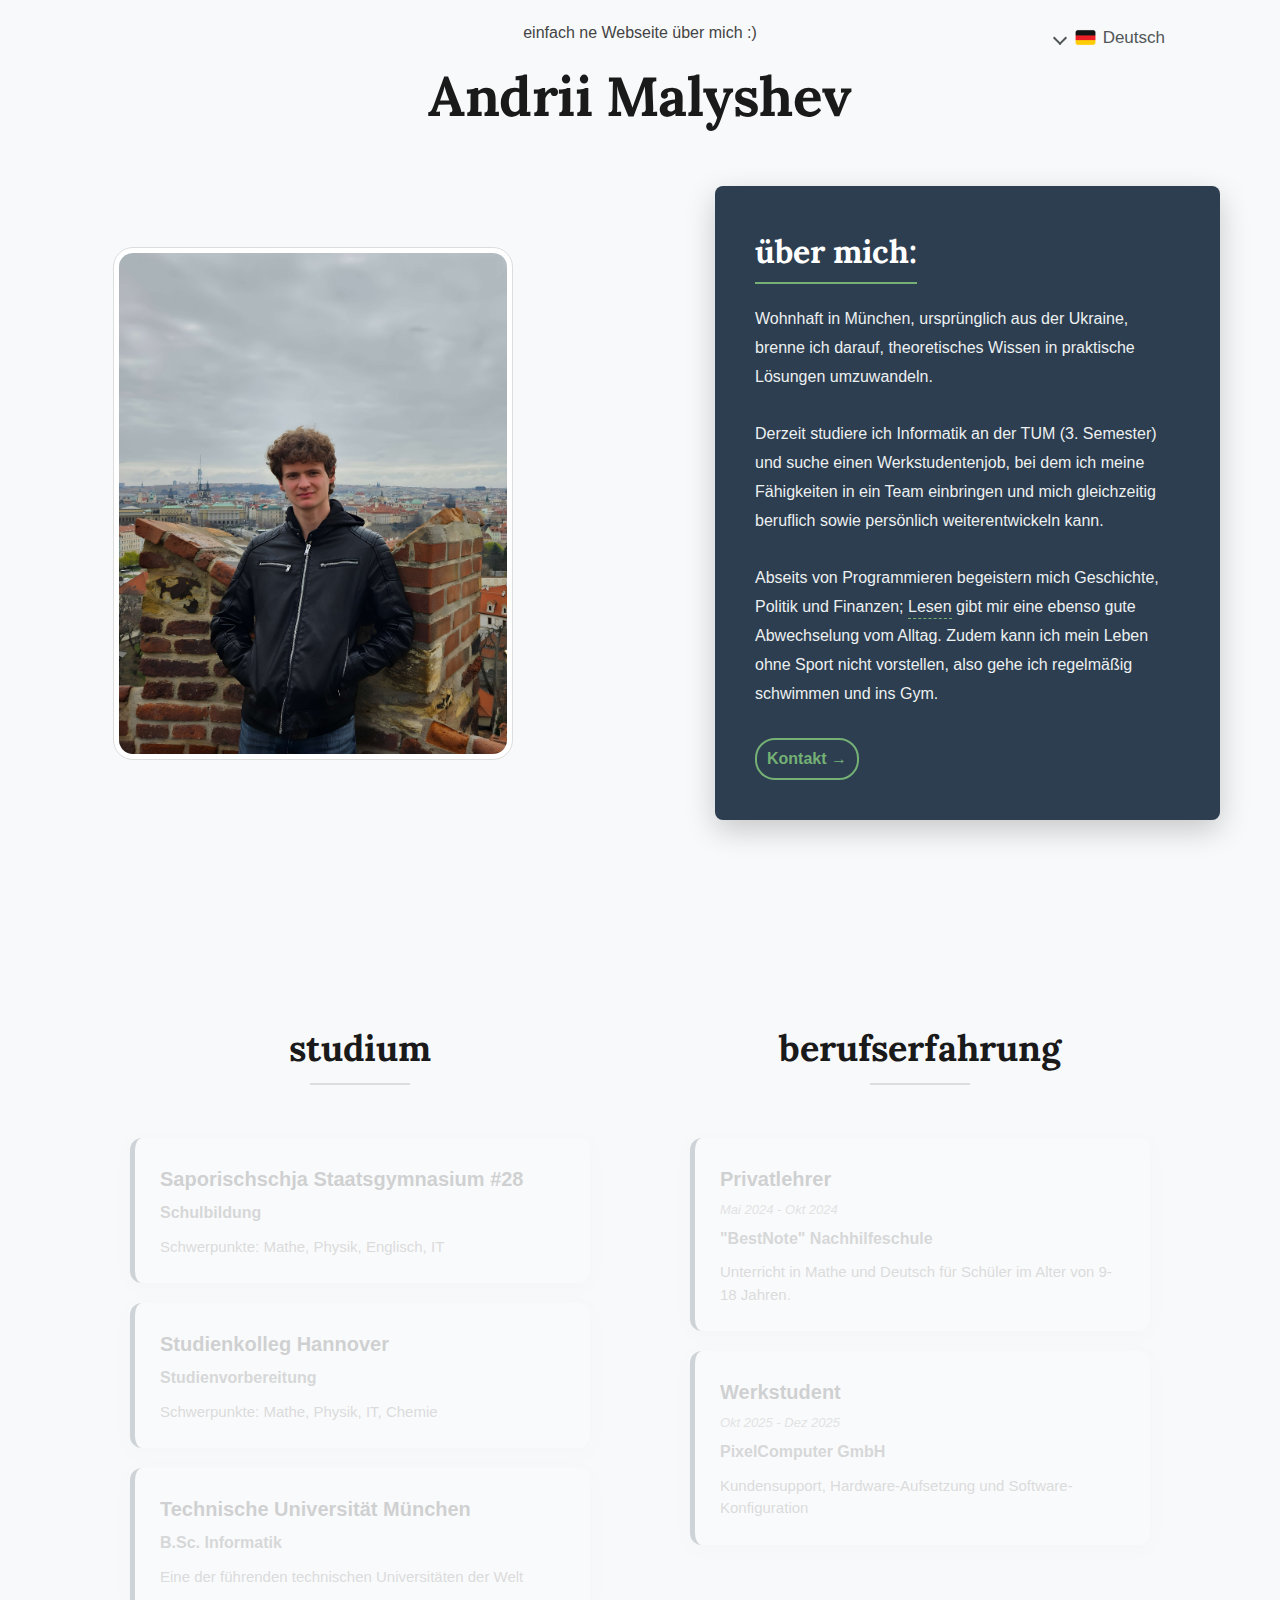
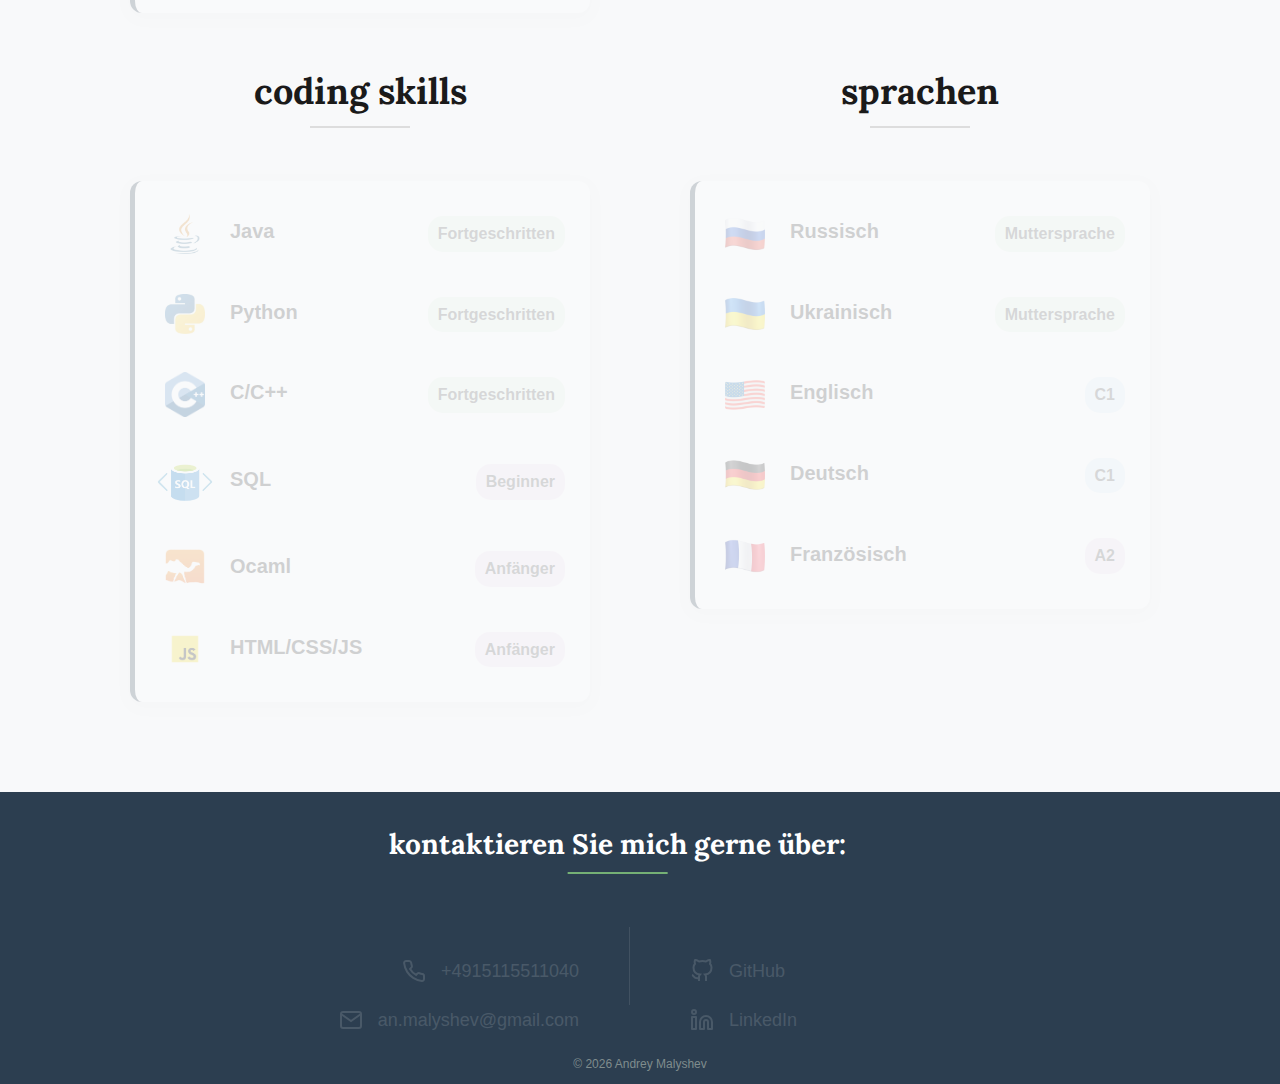
<file: index_de.html>
<!DOCTYPE html>
<html lang="de">
<head>
<link rel="preconnect" href="https://fonts.googleapis.com">
<link rel="preconnect" href="https://fonts.gstatic.com" crossorigin>
<link href="https://fonts.googleapis.com/css2?family=Imperial+Script&display=swap" rel="stylesheet">
<link href="https://fonts.googleapis.com/css2?family=Lora:ital,wght@0,400;0,600;1,400&display=swap" rel="stylesheet">
<link rel="icon" type="img/png" href="pic2-circle.png">
<meta charset="UTF-8">
<meta name="viewport" content="width=device-width, initial-scale=1.0">
<link rel="stylesheet" href="styles.css">
<title>Mein Portfolio</title>
</head>
<body>
<header>
<p class="foo">einfach ne Webseite über mich :)</p>
<div class="lang_menu">
    <button onclick="toggling()" class="dropbtn"><img src="germany-menu.png" class="menuPic">Deutsch</button>
    <div id="myMenu" class="menu-content">
        <a href="index.html" style="display: inline-flex; align-items: center;" lang="en"><img src="usa-menu.png" class="menuPic">English</a>
        <a href="index_fr.html" style="display: inline-flex; align-items: center;" lang="fr"><img src="france-menu.png" class="menuPic">Français</a>
    </div>
</div>
</header>
<h1>Andrii Malyshev</h1>
<div class="description hidden">

    <div class="pic-container">
        <img class="myPic2" src="pic3.jpg">
    </div>

    <div class="bio-container">
        <h2 class="bio-title">über mich: </h2>
        <p class="bio-text">
            Wohnhaft in München, ursprünglich aus der Ukraine, brenne ich darauf, theoretisches Wissen in praktische Lösungen umzuwandeln. <br><br>
            Derzeit studiere ich Informatik an der TUM (3. Semester) und suche einen Werkstudentenjob, bei dem ich meine Fähigkeiten in ein Team einbringen und mich gleichzeitig beruflich sowie persönlich weiterentwickeln kann. <br><br>
            Abseits von Programmieren begeistern mich Geschichte, Politik und Finanzen; 
            <span class="reader">Lesen<span class="book">Mein aktuelles Buch: Die Autobiography of Abraham Lincoln</span></span> 
            gibt mir eine ebenso gute Abwechselung vom Alltag.
            Zudem kann ich mein Leben ohne Sport nicht vorstellen, also gehe ich regelmäßig schwimmen und ins Gym. 
        </p>
        <button onclick="contact()" class="contact-button">Kontakt &rarr;</button>
        </div>
    </div>

</div>

<div class="grid">

    <div class="grid-column">
        <h2 class="title">studium</h2>
        <div class="card hidden">
                <h3>Saporischschja Staatsgymnasium #28</h3>
                <p class="role">Schulbildung</p>
                <p class="desc">Schwerpunkte: Mathe, Physik, Englisch, IT</p>
        </div>        
        <div class="card hidden">
                <h3 lang="de">Studienkolleg Hannover</h3>
                    <p class="role">Studienvorbereitung</p>
                    <p class="desc">Schwerpunkte: Mathe, Physik, IT, Chemie</p>
        </div>
        <div class="card hidden">
                <h3 lang="de">Technische Universität München</h3>
                <p class="role">B.Sc. Informatik</p>
                <p class="desc">Eine der führenden technischen Universitäten der Welt</p>
        </div>
    </div>
    <div class="grid-column">
        <h2 class="title">berufserfahrung</h2>
            <div class="card hidden">
                <h3>Privatlehrer</h3>
                <span class="date">Mai 2024 - Okt 2024</span>
                <p class="role">"BestNote" Nachhilfeschule</p>
                <p class="desc">Unterricht in Mathe und Deutsch für Schüler im Alter von 9-18 Jahren.</p>
            </div>
            <div class="card hidden">
                <h3>Werkstudent</h3>
                <span class="date">Okt 2025 - Dez 2025</span>
                <p class="role">PixelComputer GmbH</p>
                <p class="desc">Kundensupport, Hardware-Aufsetzung und Software-Konfiguration</p>
            </div>
    </div>
</div>
<div class="grid" style="margin-bottom: 100px;">
    <div class="grid-column">
        <h2 class="title">coding skills</h2>

            <div class="card hidden">

                <div class="img_text"  style="margin-top: 0;">
                    <img src="java.png" class="picture">
                    <div class="info">
                        <h3>Java</h3>
                        <span class="badge intermediate" style="margin-top: 10px;">Fortgeschritten</span>
                </div></div>

                <div class="img_text">
                    <img src="python.webp" class="picture">
                    <div class="info">
                        <h3>Python</h3>
                        <span class="badge intermediate" style="margin-top: 10px;">Fortgeschritten</span>
                </div></div>

                <div class="img_text">
                    <img src="cpp.png" class="picture">
                    <div class="info">
                        <h3>C/C++</h3>                  <span class="badge intermediate" style="margin-top: 10px;">Fortgeschritten</span>
                </div></div>

                <div class="img_text">
                    <img src="sql.png" class="picture" style="width: 70px; height: auto; margin-right: 0; margin-left: -10px;">
                    <div class="info" style="margin-left: 10px;">
                        <h3>SQL</h3>
                        <span class="badge beginner" style="margin-top: 10px;">Beginner</span>
                </div></div>

                <div class="img_text">
                    <img src="ocaml.png" class="picture">
                    <div class="info">
                        <h3>Ocaml</h3>
                        <span class="badge beginner" style="margin-top: 10px;">Anfänger</span>
                </div></div>

                <div class="img_text">
                    <img src="js.png" class="picture">
                    <div class="info">
                        <h3>HTML/CSS/JS</h3>
                        <span class="badge beginner" style="margin-top: 10px;">Anfänger</span>
                </div></div>
            </div>
    </div>
    <div class="grid-column">
        <h2 class="title">sprachen</h2>

        <div class="card hidden">
            <div class="img_text" style="margin-top: 0;">
                <img src="russia.png" class="picture">
                <div class="info">
                    <h3>Russisch</h3>
                    <span class="badge intermediate" style="margin-top: 10px;">Muttersprache</span>
                </div>
            </div>

            <div class="img_text">
                <img src="ukraine.png" class="picture">
                <div class="info">
                    <h3>Ukrainisch</h3>
                    <span class="badge intermediate" style="margin-top: 10px;">Muttersprache</span>
                </div>
            </div>

            <div class="img_text">
                <img src="usa.png" class="picture">
                <div class="info">
                    <h3>Englisch</h3>
                    <span class="badge advanced" style="margin-top: 10px;">C1</span>
                </div>
            </div>

            <div class="img_text">
                <img src="germany.png" class="picture">
                <div class="info">
                    <h3>Deutsch</h3>
                    <span class="badge advanced" style="margin-top: 10px;">C1</span>
                </div>
            </div>

            <div class="img_text">
                <img src="france.png" class="picture">
                <div class="info">
                    <h3>Französisch</h3>
                    <span class="badge beginner" style="margin-top: 10px;">A2</span>
                </div>
            </div>
        </div>
    </div>
</div>
</div>
<footer class="dark">
    <h3 class="contact-title">kontaktieren Sie mich gerne über:</h3>
    <div class="contact-grid">
        <div class="contact-column left-align">
            <div class="contact-item hidden">
                <svg class="footer-icon" viewBox="0 0 24 24" fill="none" stroke="currentColor" stroke-width="2">
                    <path d="M22 16.92v3a2 2 0 0 1-2.18 2 19.79 19.79 0 0 1-8.63-3.07 19.5 19.5 0 0 1-6-6 19.79 19.79 0 0 1-3.07-8.67A2 2 0 0 1 4.11 2h3a2 2 0 0 1 2 1.72 12.84 12.84 0 0 0 .7 2.81 2 2 0 0 1-.45 2.11L8.09 9.91a16 16 0 0 0 6 6l1.27-1.27a2 2 0 0 1 2.11-.45 12.84 12.84 0 0 0 2.81.7A2 2 0 0 1 22 16.92z"></path>
                    </svg>
                <span>+4915115511040</span>
            </div>
            <a href="mailto:an.malyshev@gmail.com" class="contact-item hidden">
                <svg class="footer-icon" viewBox="0 0 24 24" fill="none" stroke="currentColor" stroke-width="2">
                    <path d="M4 4h16c1.1 0 2 .9 2 2v12c0 1.1-.9 2-2 2H4c-1.1 0-2-.9-2-2V6c0-1.1.9-2 2-2z"></path>
                    <polyline points="22,6 12,13 2,6"></polyline>
                </svg>
                <span>an.malyshev@gmail.com</span>
            </a>
        </div>
        <div class="contact-column right-align">
            <a href="https://github.com/andreymalyshev-de" class="contact-item hidden" target="_blank" rel="noopener noreferrer">
                <svg class="footer-icon" viewBox="0 0 24 24" fill="none" stroke="currentColor" stroke-width="2">
                    <path d="M9 19c-5 1.5-5-2.5-7-3m14 6v-3.87a3.37 3.37 0 0 0-.94-2.61c3.14-.35 6.44-1.54 6.44-7A5.44 5.44 0 0 0 20 4.77 5.07 5.07 0 0 0 19.91 1S18.73.65 16 2.48a13.38 13.38 0 0 0-7 0C6.27.65 5.09 1 5.09 1A5.07 5.07 0 0 0 5 4.77a5.44 5.44 0 0 0-1.5 3.78c0 5.42 3.3 6.61 6.44 7A3.37 3.37 0 0 0 9 18.13V22"></path>
                </svg>
                <span>GitHub</span>
            </a>
            <a href="https://www.linkedin.com/in/andrii-malyshev" class="contact-item hidden" target="_blank" rel="noopener noreferrer">
                <svg class="footer-icon" viewBox="0 0 24 24" fill="none" stroke="currentColor" stroke-width="2" stroke-linecap="round" stroke-linejoin="round">
                    <path d="M16 8a6 6 0 0 1 6 6v7h-4v-7a2 2 0 0 0-2-2 2 2 0 0 0-2 2v7h-4v-7a6 6 0 0 1 6-6z"></path>
                    <rect x="2" y="9" width="4" height="12"></rect>
                    <circle cx="4" cy="4" r="2"></circle>
                </svg>
                <span>LinkedIn</span>
            </a>
        </div>
    </div>
    <div class="copyright">© 2026 Andrey Malyshev</div>
    <button onclick="backToTop()" class="topBtn"><div class="topBtnArrow"></div></button>
    <script src="script.js"></script>
</footer>
</body>
</html>
</file>
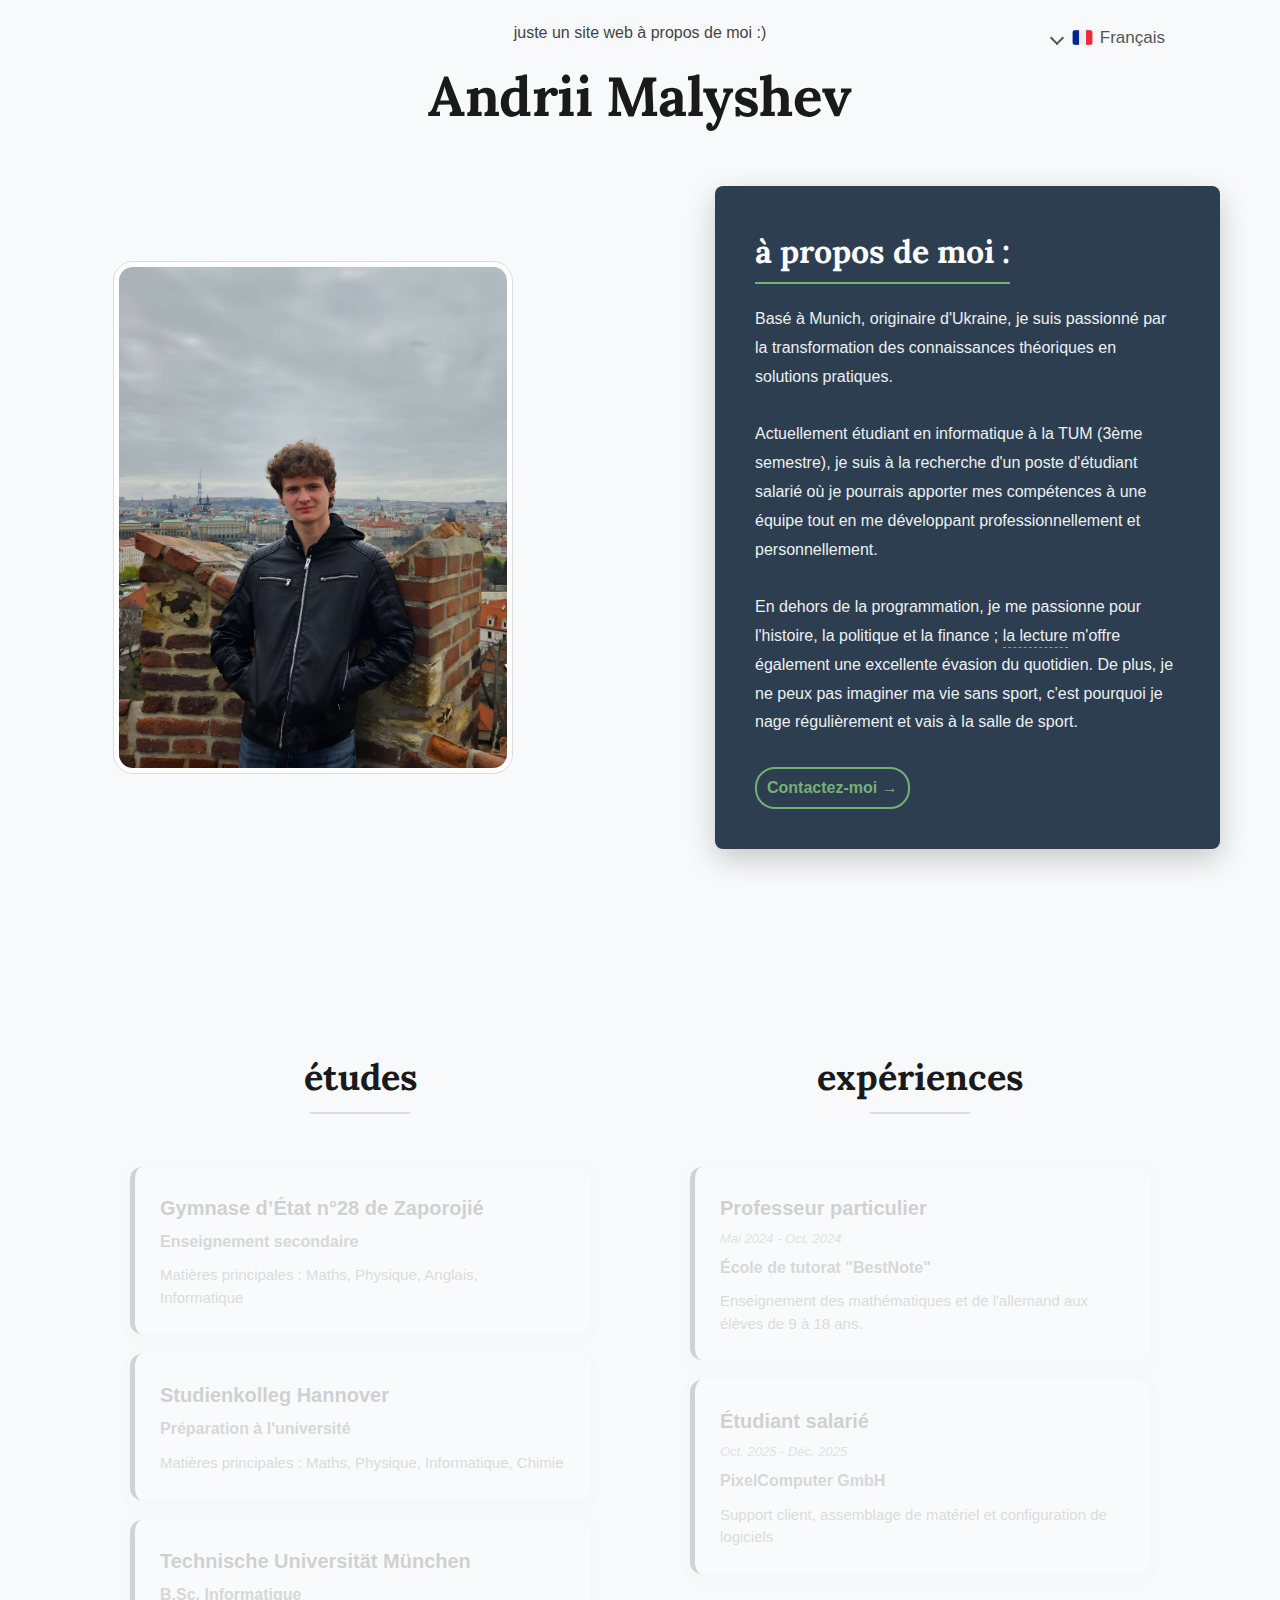
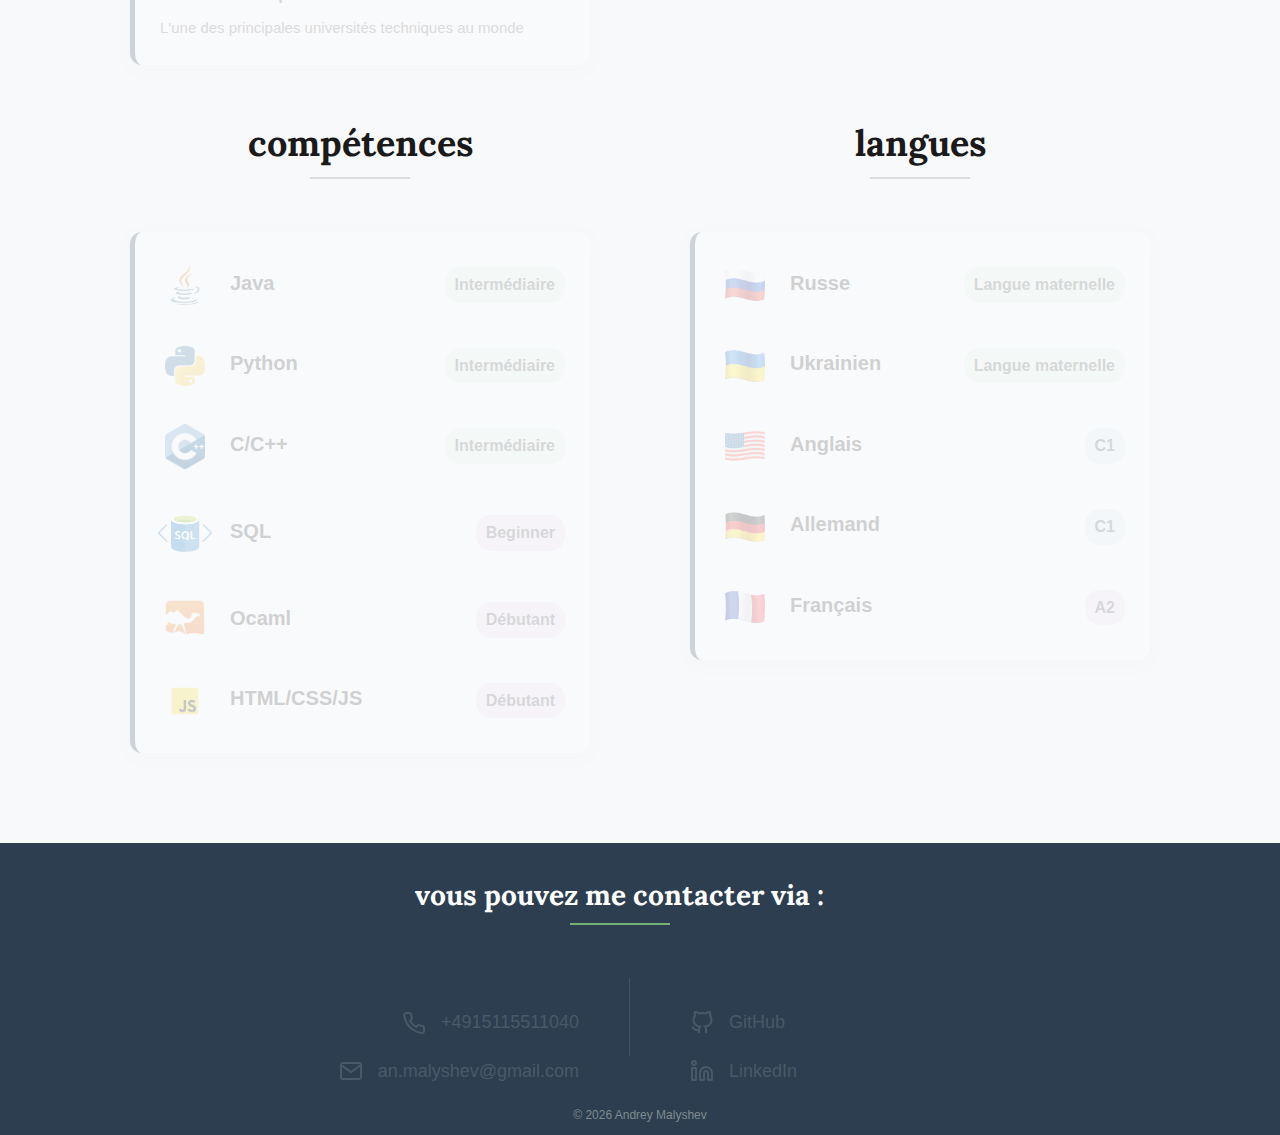
<file: index_fr.html>
<!DOCTYPE html>
<html lang="fr">
<head>
<link rel="preconnect" href="https://fonts.googleapis.com">
<link rel="preconnect" href="https://fonts.gstatic.com" crossorigin>
<link href="https://fonts.googleapis.com/css2?family=Imperial+Script&display=swap" rel="stylesheet">
<link href="https://fonts.googleapis.com/css2?family=Lora:ital,wght@0,400;0,600;1,400&display=swap" rel="stylesheet">
<link rel="icon" type="img/png" href="pic2-circle.png">
<meta charset="UTF-8">
<meta name="viewport" content="width=device-width, initial-scale=1.0">
<link rel="stylesheet" href="styles.css">
<title>Mon Portfolio</title>
</head>
<body>
<header>
<p class="foo">juste un site web à propos de moi :)</p>
<div class="lang_menu">
    <button onclick="toggling()" class="dropbtn"><img src="france-menu.png" class="menuPic">Français</button>
    <div id="myMenu" class="menu-content">
        <a href="index.html" style="display: inline-flex; align-items: center;" lang="en"><img src="usa-menu.png" class="menuPic">English</a>
        <a href="index_de.html" style="display: inline-flex; align-items: center;" lang="de"><img src="germany-menu.png" class="menuPic">Deutsch</a>
    </div>
</div>
</header>
<h1>Andrii Malyshev</h1>
<div class="description hidden">

    <div class="pic-container">
        <img class="myPic2" src="pic3.jpg">
    </div>

    <div class="bio-container">
        <h2 class="bio-title">à propos de moi : </h2>
        <p class="bio-text">
            Basé à Munich, originaire d'Ukraine, je suis passionné par la transformation des connaissances théoriques en solutions pratiques. <br><br>
            Actuellement étudiant en informatique à la TUM (3ème semestre), je suis à la recherche d'un poste d'étudiant salarié où je pourrais apporter mes compétences à une équipe tout en me développant professionnellement et personnellement. <br><br>
            En dehors de la programmation, je me passionne pour l'histoire, la politique et la finance ;
            <span class="reader">la lecture<span class="book">Mon livre actuel : L'autobiographie d'Abraham Lincoln</span></span>
            m'offre également une excellente évasion du quotidien.
            De plus, je ne peux pas imaginer ma vie sans sport, c'est pourquoi je nage régulièrement et vais à la salle de sport.
        </p>
        <button onclick="contact()" class="contact-button">Contactez-moi &rarr;</button>
        </div>
    </div>

</div>

<div class="grid">

    <div class="grid-column">
        <h2 class="title">études</h2>
        <div class="card hidden">
                <h3>Gymnase d’État n°28 de Zaporojié</h3>
                <p class="role">Enseignement secondaire</p>
                <p class="desc">Matières principales : Maths, Physique, Anglais, Informatique</p>
        </div>        
        <div class="card hidden">
                <h3 lang="de">Studienkolleg Hannover</h3>
                    <p class="role">Préparation à l'université</p>
                    <p class="desc">Matières principales : Maths, Physique, Informatique, Chimie</p>
        </div>
        <div class="card hidden">
                <h3 lang="de">Technische Universität München</h3>
                <p class="role">B.Sc. Informatique</p>
                <p class="desc">L'une des principales universités techniques au monde</p>
        </div>
    </div>
    <div class="grid-column">
        <h2 class="title">expériences</h2>
            <div class="card hidden">
                <h3>Professeur particulier</h3>
                <span class="date">Mai 2024 - Oct. 2024</span>
                <p class="role">École de tutorat "BestNote"</p>
                <p class="desc">Enseignement des mathématiques et de l'allemand aux élèves de 9 à 18 ans.</p>
            </div>
            <div class="card hidden">
                <h3>Étudiant salarié</h3>
                <span class="date">Oct. 2025 - Déc. 2025</span>
                <p class="role">PixelComputer GmbH</p>
                <p class="desc">Support client, assemblage de matériel et configuration de logiciels</p>
            </div>
    </div>
</div>
<div class="grid" style="margin-bottom: 100px;">
    <div class="grid-column">
        <h2 class="title">compétences</h2>

            <div class="card hidden">

                <div class="img_text"  style="margin-top: 0;">
                    <img src="java.png" class="picture">
                    <div class="info">
                        <h3>Java</h3>
                        <span class="badge intermediate" style="margin-top: 10px;">Intermédiaire</span>
                </div></div>

                <div class="img_text">
                    <img src="python.webp" class="picture">
                    <div class="info">
                        <h3>Python</h3>
                        <span class="badge intermediate" style="margin-top: 10px;">Intermédiaire</span>
                </div></div>

                <div class="img_text">
                    <img src="cpp.png" class="picture">
                    <div class="info">
                        <h3>C/C++</h3>                  <span class="badge intermediate" style="margin-top: 10px;">Intermédiaire</span>
                </div></div>

                <div class="img_text">
                    <img src="sql.png" class="picture" style="width: 70px; height: auto; margin-right: 0; margin-left: -10px;">
                    <div class="info" style="margin-left: 10px;">
                        <h3>SQL</h3>
                        <span class="badge beginner" style="margin-top: 10px;">Beginner</span>
                </div></div>

                <div class="img_text">
                    <img src="ocaml.png" class="picture">
                    <div class="info">
                        <h3>Ocaml</h3>
                        <span class="badge beginner" style="margin-top: 10px;">Débutant</span>
                </div></div>

                <div class="img_text">
                    <img src="js.png" class="picture">
                    <div class="info">
                        <h3>HTML/CSS/JS</h3>
                        <span class="badge beginner" style="margin-top: 10px;">Débutant</span>
                </div></div>
            </div>
    </div>
    <div class="grid-column">
        <h2 class="title">langues</h2>

        <div class="card hidden">
            <div class="img_text" style="margin-top: 0;">
                <img src="russia.png" class="picture">
                <div class="info">
                    <h3>Russe</h3>
                    <span class="badge intermediate" style="margin-top: 10px;">Langue maternelle</span>
                </div>
            </div>

            <div class="img_text">
                <img src="ukraine.png" class="picture">
                <div class="info">
                    <h3>Ukrainien</h3>
                    <span class="badge intermediate" style="margin-top: 10px;">Langue maternelle</span>
                </div>
            </div>

            <div class="img_text">
                <img src="usa.png" class="picture">
                <div class="info">
                    <h3>Anglais</h3>
                    <span class="badge advanced" style="margin-top: 10px;">C1</span>
                </div>
            </div>

            <div class="img_text">
                <img src="germany.png" class="picture">
                <div class="info">
                    <h3>Allemand</h3>
                    <span class="badge advanced" style="margin-top: 10px;">C1</span>
                </div>
            </div>

            <div class="img_text">
                <img src="france.png" class="picture">
                <div class="info">
                    <h3>Français</h3>
                    <span class="badge beginner" style="margin-top: 10px;">A2</span>
                </div>
            </div>
        </div>
    </div>
</div>
</div>
<footer class="dark">
    <h3 class="contact-title">vous pouvez me contacter via :</h3>
    <div class="contact-grid">
        <div class="contact-column left-align">
            <div class="contact-item hidden">
                <svg class="footer-icon" viewBox="0 0 24 24" fill="none" stroke="currentColor" stroke-width="2">
                    <path d="M22 16.92v3a2 2 0 0 1-2.18 2 19.79 19.79 0 0 1-8.63-3.07 19.5 19.5 0 0 1-6-6 19.79 19.79 0 0 1-3.07-8.67A2 2 0 0 1 4.11 2h3a2 2 0 0 1 2 1.72 12.84 12.84 0 0 0 .7 2.81 2 2 0 0 1-.45 2.11L8.09 9.91a16 16 0 0 0 6 6l1.27-1.27a2 2 0 0 1 2.11-.45 12.84 12.84 0 0 0 2.81.7A2 2 0 0 1 22 16.92z"></path>
                    </svg>
                <span>+4915115511040</span>
            </div>
            <a href="mailto:an.malyshev@gmail.com" class="contact-item hidden">
                <svg class="footer-icon" viewBox="0 0 24 24" fill="none" stroke="currentColor" stroke-width="2">
                    <path d="M4 4h16c1.1 0 2 .9 2 2v12c0 1.1-.9 2-2 2H4c-1.1 0-2-.9-2-2V6c0-1.1.9-2 2-2z"></path>
                    <polyline points="22,6 12,13 2,6"></polyline>
                </svg>
                <span>an.malyshev@gmail.com</span>
            </a>
        </div>
        <div class="contact-column right-align">
            <a href="https://github.com/andreymalyshev-de" class="contact-item hidden" target="_blank" rel="noopener noreferrer">
                <svg class="footer-icon" viewBox="0 0 24 24" fill="none" stroke="currentColor" stroke-width="2">
                    <path d="M9 19c-5 1.5-5-2.5-7-3m14 6v-3.87a3.37 3.37 0 0 0-.94-2.61c3.14-.35 6.44-1.54 6.44-7A5.44 5.44 0 0 0 20 4.77 5.07 5.07 0 0 0 19.91 1S18.73.65 16 2.48a13.38 13.38 0 0 0-7 0C6.27.65 5.09 1 5.09 1A5.07 5.07 0 0 0 5 4.77a5.44 5.44 0 0 0-1.5 3.78c0 5.42 3.3 6.61 6.44 7A3.37 3.37 0 0 0 9 18.13V22"></path>
                </svg>
                <span>GitHub</span>
            </a>
            <a href="https://www.linkedin.com/in/andrii-malyshev" class="contact-item hidden" target="_blank" rel="noopener noreferrer">
                <svg class="footer-icon" viewBox="0 0 24 24" fill="none" stroke="currentColor" stroke-width="2" stroke-linecap="round" stroke-linejoin="round">
                    <path d="M16 8a6 6 0 0 1 6 6v7h-4v-7a2 2 0 0 0-2-2 2 2 0 0 0-2 2v7h-4v-7a6 6 0 0 1 6-6z"></path>
                    <rect x="2" y="9" width="4" height="12"></rect>
                    <circle cx="4" cy="4" r="2"></circle>
                </svg>
                <span>LinkedIn</span>
            </a>
        </div>
    </div>
    <div class="copyright">© 2026 Andrey Malyshev</div>
    <button onclick="backToTop()" class="topBtn"><div class="topBtnArrow"></div></button>
    <script src="script.js"></script>
</footer>
</body>
</html>
</file>
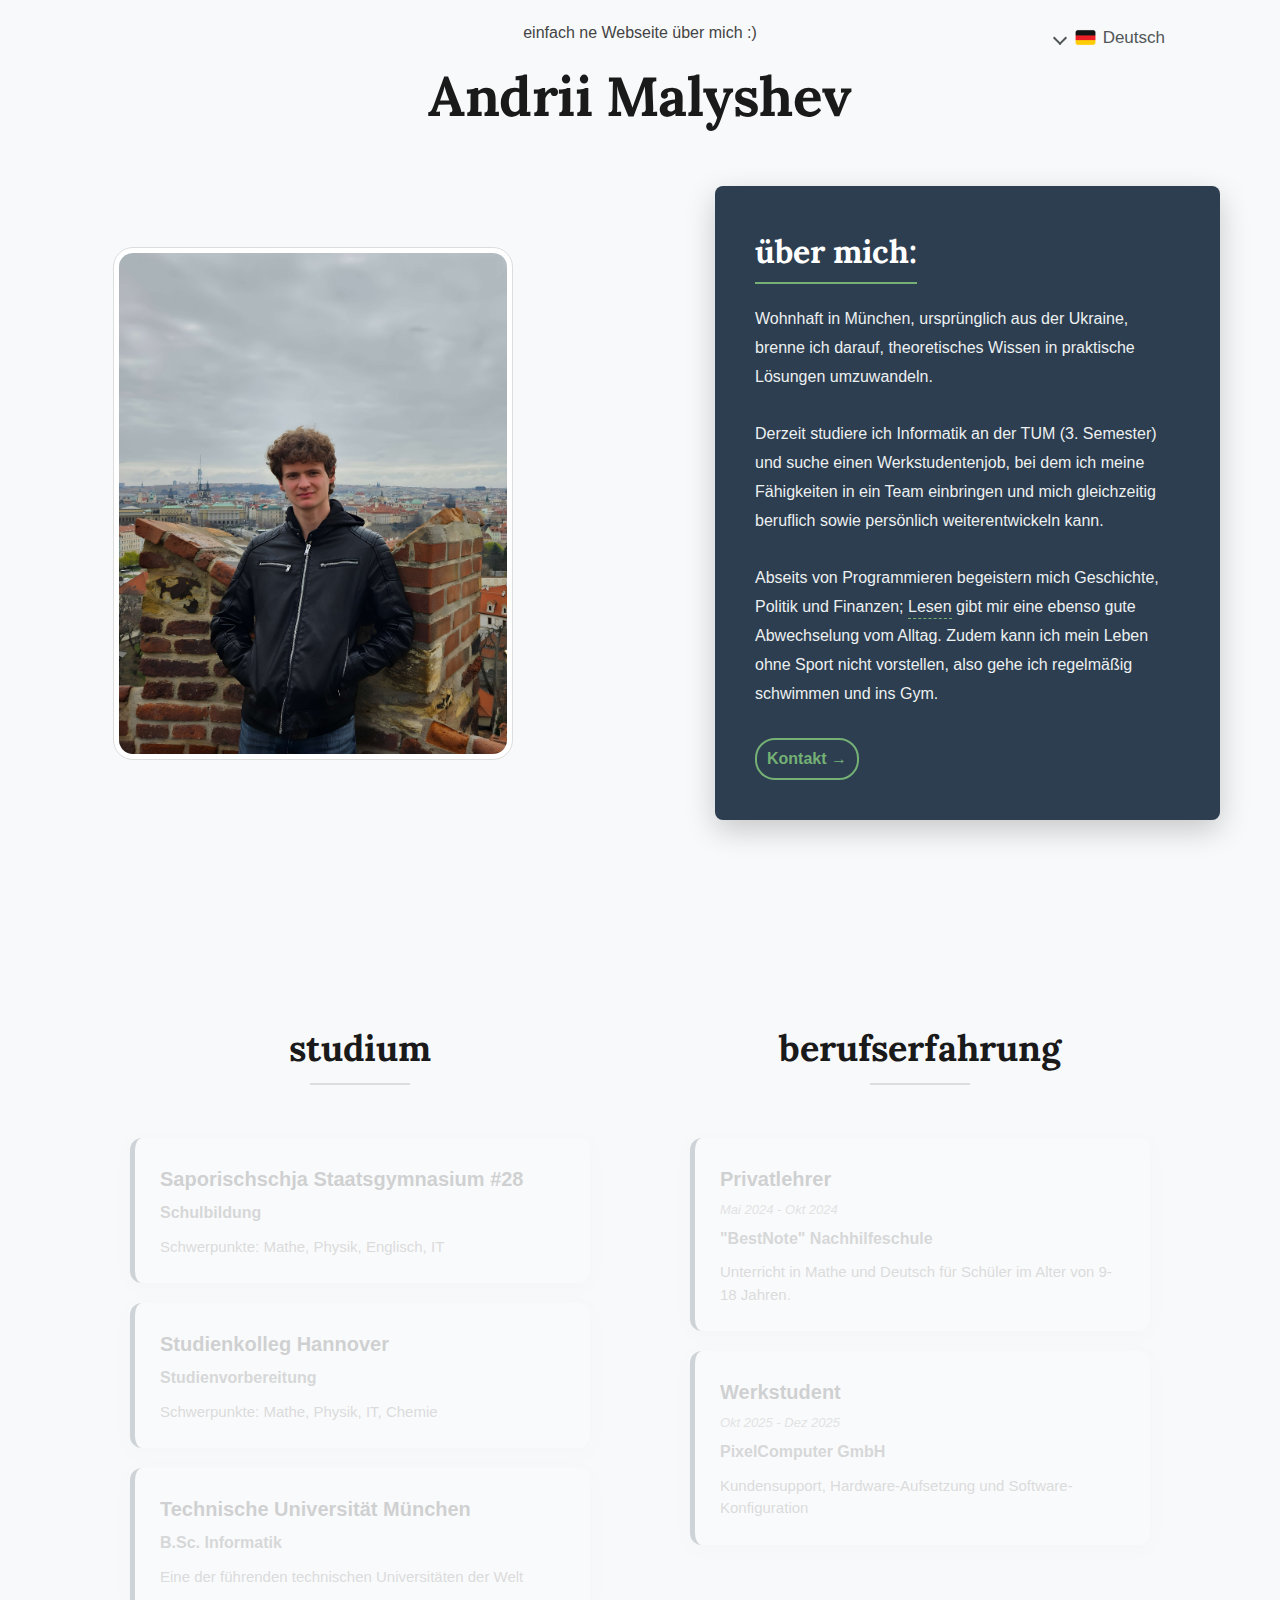
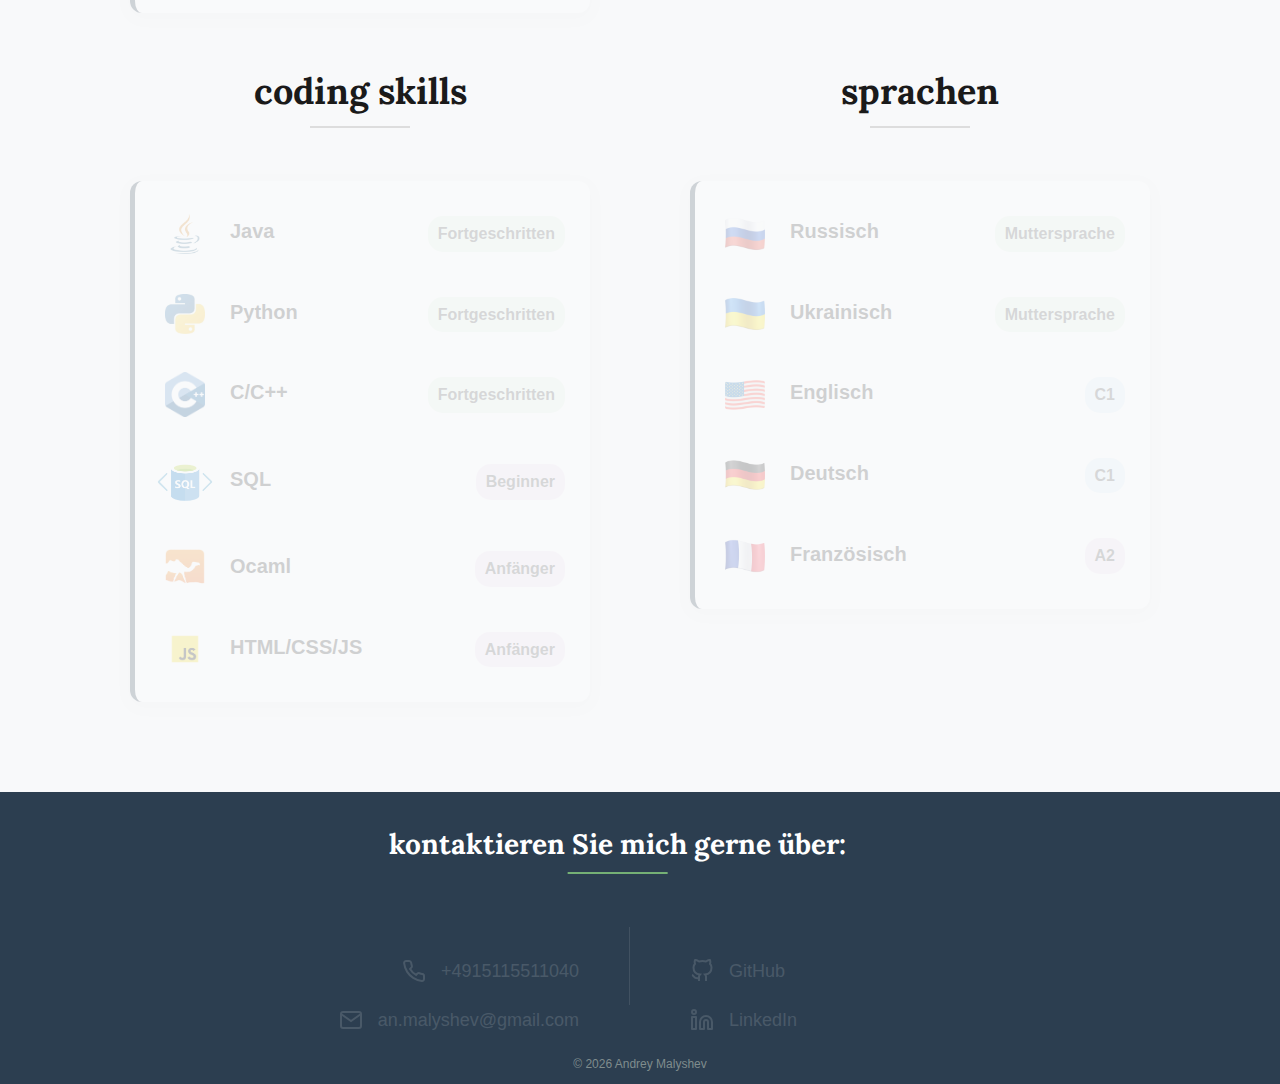
<file: de/index_de.html>
<!DOCTYPE html>
<html lang="de">
<head>
<link rel="preconnect" href="https://fonts.googleapis.com">
<link rel="preconnect" href="https://fonts.gstatic.com" crossorigin>
<link href="https://fonts.googleapis.com/css2?family=Imperial+Script&display=swap" rel="stylesheet">
<link href="https://fonts.googleapis.com/css2?family=Lora:ital,wght@0,400;0,600;1,400&display=swap" rel="stylesheet">
<link rel="icon" type="img/png" href="../pic2-circle.png">
<meta charset="UTF-8">
<meta name="viewport" content="width=device-width, initial-scale=1.0">
<link rel="stylesheet" href="../styles.css">
<title>Mein Portfolio</title>
</head>
<body>
<header>
<p class="foo">einfach ne Webseite über mich :)</p>
<div class="lang_menu">
    <button onclick="toggling()" class="dropbtn"><img src="../germany-menu.png" class="menuPic">Deutsch</button>
    <div id="myMenu" class="menu-content">
        <a href="../en/" style="display: inline-flex; align-items: center;" lang="en"><img src="../usa-menu.png" class="menuPic">English</a>
        <a href="../fr/" style="display: inline-flex; align-items: center;" lang="fr"><img src="../france-menu.png" class="menuPic">Français</a>
    </div>
</div>
</header>
<h1>Andrii Malyshev</h1>
<div class="description hidden">

    <div class="pic-container">
        <img class="myPic2" src="../pic3.jpg">
    </div>

    <div class="bio-container">
        <h2 class="bio-title">über mich: </h2>
        <p class="bio-text">
            Wohnhaft in München, ursprünglich aus der Ukraine, brenne ich darauf, theoretisches Wissen in praktische Lösungen umzuwandeln. <br><br>
            Derzeit studiere ich Informatik an der TUM (3. Semester) und suche einen Werkstudentenjob, bei dem ich meine Fähigkeiten in ein Team einbringen und mich gleichzeitig beruflich sowie persönlich weiterentwickeln kann. <br><br>
            Abseits von Programmieren begeistern mich Geschichte, Politik und Finanzen; 
            <span class="reader">Lesen<span class="book">Mein aktuelles Buch: The Autobiography of Benjamin Franklin</span></span> 
            gibt mir eine ebenso gute Abwechselung vom Alltag.
            Zudem kann ich mein Leben ohne Sport nicht vorstellen, also gehe ich regelmäßig schwimmen und ins Gym. 
        </p>
        <button onclick="contact()" class="contact-button">Kontakt &rarr;</button>
        </div>
    </div>

</div>

<div class="grid">

    <div class="grid-column">
        <h2 class="title">studium</h2>
        <div class="card hidden">
                <h3>Saporischschja Staatsgymnasium #28</h3>
                <p class="role">Schulbildung</p>
                <p class="desc">Schwerpunkte: Mathe, Physik, Englisch, IT</p>
        </div>        
        <div class="card hidden">
                <h3 lang="de">Studienkolleg Hannover</h3>
                    <p class="role">Studienvorbereitung</p>
                    <p class="desc">Schwerpunkte: Mathe, Physik, IT, Chemie</p>
        </div>
        <div class="card hidden">
                <h3 lang="de">Technische Universität München</h3>
                <p class="role">B.Sc. Informatik</p>
                <p class="desc">Eine der führenden technischen Universitäten der Welt</p>
        </div>
    </div>
    <div class="grid-column">
        <h2 class="title">berufserfahrung</h2>
            <div class="card hidden">
                <h3>Privatlehrer</h3>
                <span class="date">Mai 2024 - Okt 2024</span>
                <p class="role">"BestNote" Nachhilfeschule</p>
                <p class="desc">Unterricht in Mathe und Deutsch für Schüler im Alter von 9-18 Jahren.</p>
            </div>
            <div class="card hidden">
                <h3>Werkstudent</h3>
                <span class="date">Okt 2025 - Dez 2025</span>
                <p class="role">PixelComputer GmbH</p>
                <p class="desc">Kundensupport, Hardware-Aufsetzung und Software-Konfiguration</p>
            </div>
    </div>
</div>
<div class="grid" style="margin-bottom: 100px;">
    <div class="grid-column">
        <h2 class="title">coding skills</h2>

            <div class="card hidden">

                <div class="img_text"  style="margin-top: 0;">
                    <img src="../java.png" class="picture">
                    <div class="info">
                        <h3>Java</h3>
                        <span class="badge intermediate" style="margin-top: 10px;">Fortgeschritten</span>
                </div></div>

                <div class="img_text">
                    <img src="../python.webp" class="picture">
                    <div class="info">
                        <h3>Python</h3>
                        <span class="badge intermediate" style="margin-top: 10px;">Fortgeschritten</span>
                </div></div>

                <div class="img_text">
                    <img src="../cpp.png" class="picture">
                    <div class="info">
                        <h3>C/C++</h3>                  <span class="badge intermediate" style="margin-top: 10px;">Fortgeschritten</span>
                </div></div>

                <div class="img_text">
                    <img src="../sql.png" class="picture" style="width: 70px; height: auto; margin-right: 0; margin-left: -10px;">
                    <div class="info" style="margin-left: 10px;">
                        <h3>SQL</h3>
                        <span class="badge beginner" style="margin-top: 10px;">Beginner</span>
                </div></div>

                <div class="img_text">
                    <img src="../ocaml.png" class="picture">
                    <div class="info">
                        <h3>Ocaml</h3>
                        <span class="badge beginner" style="margin-top: 10px;">Anfänger</span>
                </div></div>

                <div class="img_text">
                    <img src="../js.png" class="picture">
                    <div class="info">
                        <h3>HTML/CSS/JS</h3>
                        <span class="badge beginner" style="margin-top: 10px;">Anfänger</span>
                </div></div>
            </div>
    </div>
    <div class="grid-column">
        <h2 class="title">sprachen</h2>

        <div class="card hidden">
            <div class="img_text" style="margin-top: 0;">
                <img src="../russia.png" class="picture">
                <div class="info">
                    <h3>Russisch</h3>
                    <span class="badge intermediate" style="margin-top: 10px;">Muttersprache</span>
                </div>
            </div>

            <div class="img_text">
                <img src="../ukraine.png" class="picture">
                <div class="info">
                    <h3>Ukrainisch</h3>
                    <span class="badge intermediate" style="margin-top: 10px;">Muttersprache</span>
                </div>
            </div>

            <div class="img_text">
                <img src="../usa.png" class="picture">
                <div class="info">
                    <h3>Englisch</h3>
                    <span class="badge advanced" style="margin-top: 10px;">C1</span>
                </div>
            </div>

            <div class="img_text">
                <img src="../germany.png" class="picture">
                <div class="info">
                    <h3>Deutsch</h3>
                    <span class="badge advanced" style="margin-top: 10px;">C1</span>
                </div>
            </div>

            <div class="img_text">
                <img src="../france.png" class="picture">
                <div class="info">
                    <h3>Französisch</h3>
                    <span class="badge beginner" style="margin-top: 10px;">A2</span>
                </div>
            </div>
        </div>
    </div>
</div>
</div>
<footer class="dark">
    <h3 class="contact-title">kontaktieren Sie mich gerne über:</h3>
    <div class="contact-grid">
        <div class="contact-column left-align">
            <div class="contact-item hidden">
                <svg class="footer-icon" viewBox="0 0 24 24" fill="none" stroke="currentColor" stroke-width="2">
                    <path d="M22 16.92v3a2 2 0 0 1-2.18 2 19.79 19.79 0 0 1-8.63-3.07 19.5 19.5 0 0 1-6-6 19.79 19.79 0 0 1-3.07-8.67A2 2 0 0 1 4.11 2h3a2 2 0 0 1 2 1.72 12.84 12.84 0 0 0 .7 2.81 2 2 0 0 1-.45 2.11L8.09 9.91a16 16 0 0 0 6 6l1.27-1.27a2 2 0 0 1 2.11-.45 12.84 12.84 0 0 0 2.81.7A2 2 0 0 1 22 16.92z"></path>
                    </svg>
                <span>+4915115511040</span>
            </div>
            <a href="mailto:an.malyshev@gmail.com" class="contact-item hidden">
                <svg class="footer-icon" viewBox="0 0 24 24" fill="none" stroke="currentColor" stroke-width="2">
                    <path d="M4 4h16c1.1 0 2 .9 2 2v12c0 1.1-.9 2-2 2H4c-1.1 0-2-.9-2-2V6c0-1.1.9-2 2-2z"></path>
                    <polyline points="22,6 12,13 2,6"></polyline>
                </svg>
                <span>an.malyshev@gmail.com</span>
            </a>
        </div>
        <div class="contact-column right-align">
            <a href="https://github.com/andreymalyshev-de" class="contact-item hidden" target="_blank" rel="noopener noreferrer">
                <svg class="footer-icon" viewBox="0 0 24 24" fill="none" stroke="currentColor" stroke-width="2">
                    <path d="M9 19c-5 1.5-5-2.5-7-3m14 6v-3.87a3.37 3.37 0 0 0-.94-2.61c3.14-.35 6.44-1.54 6.44-7A5.44 5.44 0 0 0 20 4.77 5.07 5.07 0 0 0 19.91 1S18.73.65 16 2.48a13.38 13.38 0 0 0-7 0C6.27.65 5.09 1 5.09 1A5.07 5.07 0 0 0 5 4.77a5.44 5.44 0 0 0-1.5 3.78c0 5.42 3.3 6.61 6.44 7A3.37 3.37 0 0 0 9 18.13V22"></path>
                </svg>
                <span>GitHub</span>
            </a>
            <a href="https://www.linkedin.com/in/andrii-malyshev" class="contact-item hidden" target="_blank" rel="noopener noreferrer">
                <svg class="footer-icon" viewBox="0 0 24 24" fill="none" stroke="currentColor" stroke-width="2" stroke-linecap="round" stroke-linejoin="round">
                    <path d="M16 8a6 6 0 0 1 6 6v7h-4v-7a2 2 0 0 0-2-2 2 2 0 0 0-2 2v7h-4v-7a6 6 0 0 1 6-6z"></path>
                    <rect x="2" y="9" width="4" height="12"></rect>
                    <circle cx="4" cy="4" r="2"></circle>
                </svg>
                <span>LinkedIn</span>
            </a>
        </div>
    </div>
    <div class="copyright">© 2026 Andrey Malyshev</div>
    <button onclick="backToTop()" class="topBtn"><div class="topBtnArrow"></div></button>
    <script src="../script.js"></script>
</footer>
</body>
</html>
</file>
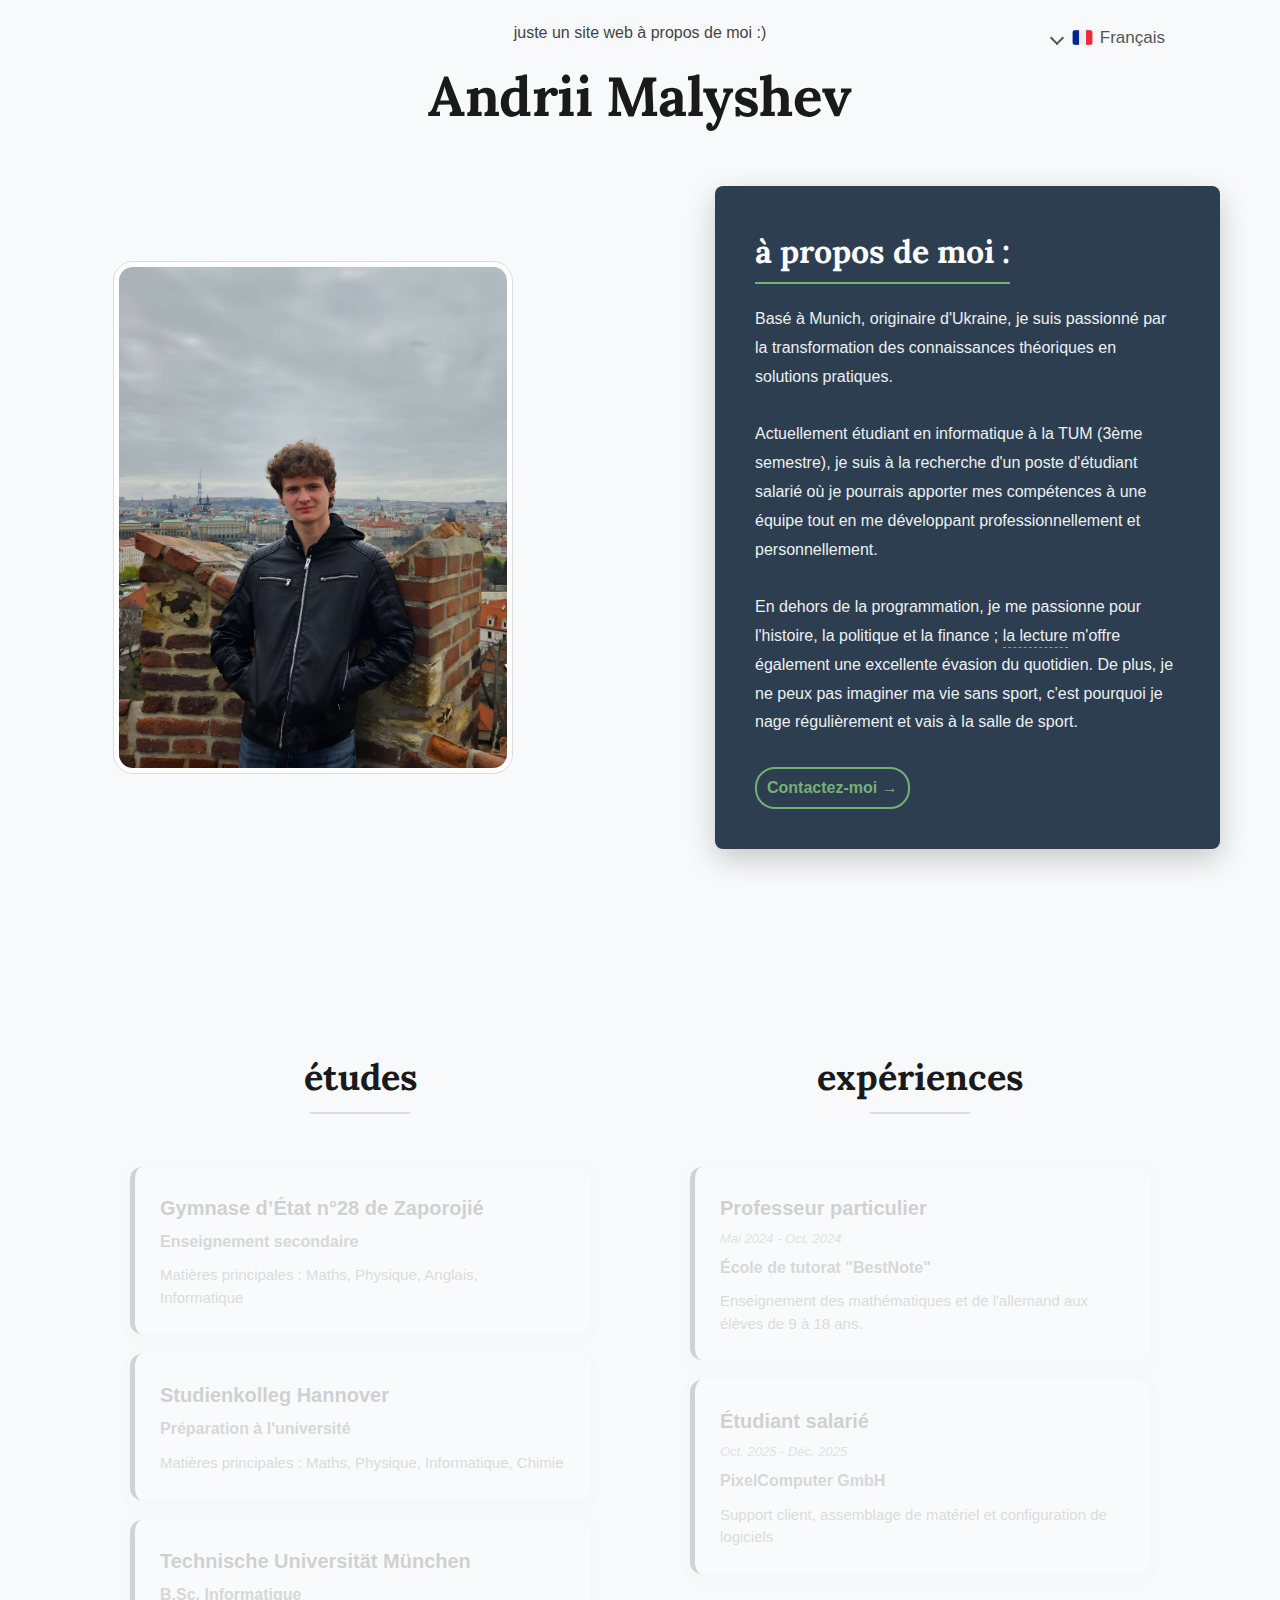
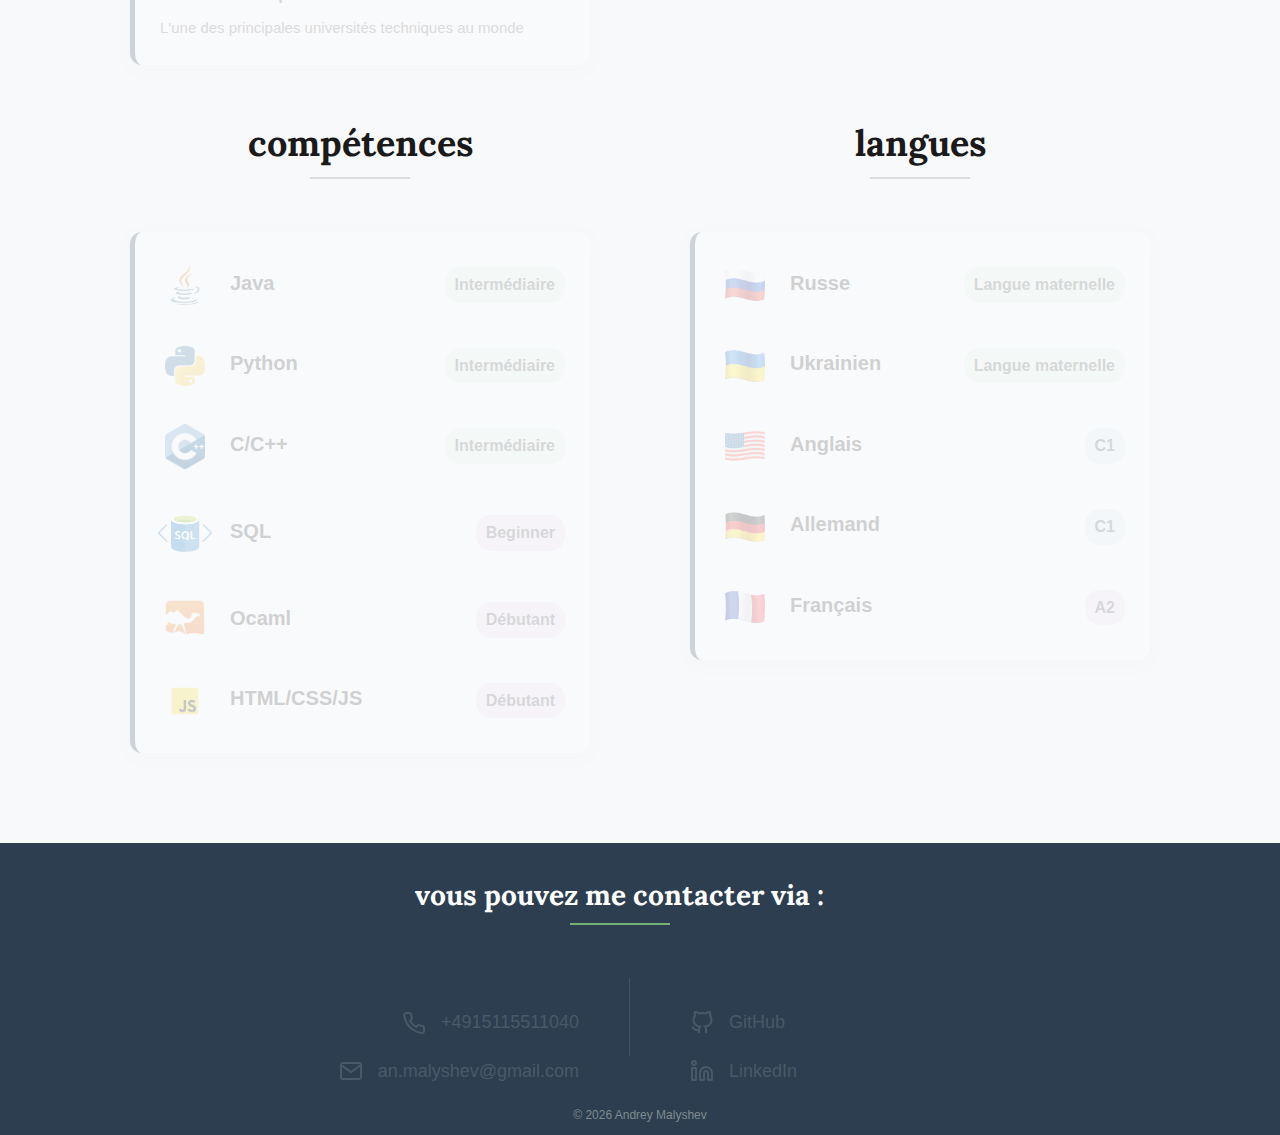
<file: fr/index_fr.html>
<!DOCTYPE html>
<html lang="fr">
<head>
<link rel="preconnect" href="https://fonts.googleapis.com">
<link rel="preconnect" href="https://fonts.gstatic.com" crossorigin>
<link href="https://fonts.googleapis.com/css2?family=Imperial+Script&display=swap" rel="stylesheet">
<link href="https://fonts.googleapis.com/css2?family=Lora:ital,wght@0,400;0,600;1,400&display=swap" rel="stylesheet">
<link rel="icon" type="img/png" href="../pic2-circle.png">
<meta charset="UTF-8">
<meta name="viewport" content="width=device-width, initial-scale=1.0">
<link rel="stylesheet" href="../styles.css">
<title>Mon Portfolio</title>
</head>
<body>
<header>
<p class="foo">juste un site web à propos de moi :)</p>
<div class="lang_menu">
    <button onclick="toggling()" class="dropbtn"><img src="../france-menu.png" class="menuPic">Français</button>
    <div id="myMenu" class="menu-content">
        <a href="../en/" style="display: inline-flex; align-items: center;" lang="en"><img src="../usa-menu.png" class="menuPic">English</a>
        <a href="../de/" style="display: inline-flex; align-items: center;" lang="de"><img src="../germany-menu.png" class="menuPic">Deutsch</a>
    </div>
</div>
</header>
<h1>Andrii Malyshev</h1>
<div class="description hidden">

    <div class="pic-container">
        <img class="myPic2" src="../pic3.jpg">
    </div>

    <div class="bio-container">
        <h2 class="bio-title">à propos de moi : </h2>
        <p class="bio-text">
            Basé à Munich, originaire d'Ukraine, je suis passionné par la transformation des connaissances théoriques en solutions pratiques. <br><br>
            Actuellement étudiant en informatique à la TUM (3ème semestre), je suis à la recherche d'un poste d'étudiant salarié où je pourrais apporter mes compétences à une équipe tout en me développant professionnellement et personnellement. <br><br>
            En dehors de la programmation, je me passionne pour l'histoire, la politique et la finance ;
            <span class="reader">la lecture<span class="book">Mon livre actuel : L'autobiographie d'Benjamin Franklin</span></span>
            m'offre également une excellente évasion du quotidien.
            De plus, je ne peux pas imaginer ma vie sans sport, c'est pourquoi je nage régulièrement et vais à la salle de sport.
        </p>
        <button onclick="contact()" class="contact-button">Contactez-moi &rarr;</button>
        </div>
    </div>

</div>

<div class="grid">

    <div class="grid-column">
        <h2 class="title">études</h2>
        <div class="card hidden">
                <h3>Gymnase d’État n°28 de Zaporojié</h3>
                <p class="role">Enseignement secondaire</p>
                <p class="desc">Matières principales : Maths, Physique, Anglais, Informatique</p>
        </div>        
        <div class="card hidden">
                <h3 lang="de">Studienkolleg Hannover</h3>
                    <p class="role">Préparation à l'université</p>
                    <p class="desc">Matières principales : Maths, Physique, Informatique, Chimie</p>
        </div>
        <div class="card hidden">
                <h3 lang="de">Technische Universität München</h3>
                <p class="role">B.Sc. Informatique</p>
                <p class="desc">L'une des principales universités techniques au monde</p>
        </div>
    </div>
    <div class="grid-column">
        <h2 class="title">expériences</h2>
            <div class="card hidden">
                <h3>Professeur particulier</h3>
                <span class="date">Mai 2024 - Oct. 2024</span>
                <p class="role">École de tutorat "BestNote"</p>
                <p class="desc">Enseignement des mathématiques et de l'allemand aux élèves de 9 à 18 ans.</p>
            </div>
            <div class="card hidden">
                <h3>Étudiant salarié</h3>
                <span class="date">Oct. 2025 - Déc. 2025</span>
                <p class="role">PixelComputer GmbH</p>
                <p class="desc">Support client, assemblage de matériel et configuration de logiciels</p>
            </div>
    </div>
</div>
<div class="grid" style="margin-bottom: 100px;">
    <div class="grid-column">
        <h2 class="title">compétences</h2>

            <div class="card hidden">

                <div class="img_text"  style="margin-top: 0;">
                    <img src="../java.png" class="picture">
                    <div class="info">
                        <h3>Java</h3>
                        <span class="badge intermediate" style="margin-top: 10px;">Intermédiaire</span>
                </div></div>

                <div class="img_text">
                    <img src="../python.webp" class="picture">
                    <div class="info">
                        <h3>Python</h3>
                        <span class="badge intermediate" style="margin-top: 10px;">Intermédiaire</span>
                </div></div>

                <div class="img_text">
                    <img src="../cpp.png" class="picture">
                    <div class="info">
                        <h3>C/C++</h3>                  <span class="badge intermediate" style="margin-top: 10px;">Intermédiaire</span>
                </div></div>

                <div class="img_text">
                    <img src="../sql.png" class="picture" style="width: 70px; height: auto; margin-right: 0; margin-left: -10px;">
                    <div class="info" style="margin-left: 10px;">
                        <h3>SQL</h3>
                        <span class="badge beginner" style="margin-top: 10px;">Beginner</span>
                </div></div>

                <div class="img_text">
                    <img src="../ocaml.png" class="picture">
                    <div class="info">
                        <h3>Ocaml</h3>
                        <span class="badge beginner" style="margin-top: 10px;">Débutant</span>
                </div></div>

                <div class="img_text">
                    <img src="../js.png" class="picture">
                    <div class="info">
                        <h3>HTML/CSS/JS</h3>
                        <span class="badge beginner" style="margin-top: 10px;">Débutant</span>
                </div></div>
            </div>
    </div>
    <div class="grid-column">
        <h2 class="title">langues</h2>

        <div class="card hidden">
            <div class="img_text" style="margin-top: 0;">
                <img src="../russia.png" class="picture">
                <div class="info">
                    <h3>Russe</h3>
                    <span class="badge intermediate" style="margin-top: 10px;">Langue maternelle</span>
                </div>
            </div>

            <div class="img_text">
                <img src="../ukraine.png" class="picture">
                <div class="info">
                    <h3>Ukrainien</h3>
                    <span class="badge intermediate" style="margin-top: 10px;">Langue maternelle</span>
                </div>
            </div>

            <div class="img_text">
                <img src="../usa.png" class="picture">
                <div class="info">
                    <h3>Anglais</h3>
                    <span class="badge advanced" style="margin-top: 10px;">C1</span>
                </div>
            </div>

            <div class="img_text">
                <img src="../germany.png" class="picture">
                <div class="info">
                    <h3>Allemand</h3>
                    <span class="badge advanced" style="margin-top: 10px;">C1</span>
                </div>
            </div>

            <div class="img_text">
                <img src="../france.png" class="picture">
                <div class="info">
                    <h3>Français</h3>
                    <span class="badge beginner" style="margin-top: 10px;">A2</span>
                </div>
            </div>
        </div>
    </div>
</div>
</div>
<footer class="dark">
    <h3 class="contact-title">vous pouvez me contacter via :</h3>
    <div class="contact-grid">
        <div class="contact-column left-align">
            <div class="contact-item hidden">
                <svg class="footer-icon" viewBox="0 0 24 24" fill="none" stroke="currentColor" stroke-width="2">
                    <path d="M22 16.92v3a2 2 0 0 1-2.18 2 19.79 19.79 0 0 1-8.63-3.07 19.5 19.5 0 0 1-6-6 19.79 19.79 0 0 1-3.07-8.67A2 2 0 0 1 4.11 2h3a2 2 0 0 1 2 1.72 12.84 12.84 0 0 0 .7 2.81 2 2 0 0 1-.45 2.11L8.09 9.91a16 16 0 0 0 6 6l1.27-1.27a2 2 0 0 1 2.11-.45 12.84 12.84 0 0 0 2.81.7A2 2 0 0 1 22 16.92z"></path>
                    </svg>
                <span>+4915115511040</span>
            </div>
            <a href="mailto:an.malyshev@gmail.com" class="contact-item hidden">
                <svg class="footer-icon" viewBox="0 0 24 24" fill="none" stroke="currentColor" stroke-width="2">
                    <path d="M4 4h16c1.1 0 2 .9 2 2v12c0 1.1-.9 2-2 2H4c-1.1 0-2-.9-2-2V6c0-1.1.9-2 2-2z"></path>
                    <polyline points="22,6 12,13 2,6"></polyline>
                </svg>
                <span>an.malyshev@gmail.com</span>
            </a>
        </div>
        <div class="contact-column right-align">
            <a href="https://github.com/andreymalyshev-de" class="contact-item hidden" target="_blank" rel="noopener noreferrer">
                <svg class="footer-icon" viewBox="0 0 24 24" fill="none" stroke="currentColor" stroke-width="2">
                    <path d="M9 19c-5 1.5-5-2.5-7-3m14 6v-3.87a3.37 3.37 0 0 0-.94-2.61c3.14-.35 6.44-1.54 6.44-7A5.44 5.44 0 0 0 20 4.77 5.07 5.07 0 0 0 19.91 1S18.73.65 16 2.48a13.38 13.38 0 0 0-7 0C6.27.65 5.09 1 5.09 1A5.07 5.07 0 0 0 5 4.77a5.44 5.44 0 0 0-1.5 3.78c0 5.42 3.3 6.61 6.44 7A3.37 3.37 0 0 0 9 18.13V22"></path>
                </svg>
                <span>GitHub</span>
            </a>
            <a href="https://www.linkedin.com/in/andrii-malyshev" class="contact-item hidden" target="_blank" rel="noopener noreferrer">
                <svg class="footer-icon" viewBox="0 0 24 24" fill="none" stroke="currentColor" stroke-width="2" stroke-linecap="round" stroke-linejoin="round">
                    <path d="M16 8a6 6 0 0 1 6 6v7h-4v-7a2 2 0 0 0-2-2 2 2 0 0 0-2 2v7h-4v-7a6 6 0 0 1 6-6z"></path>
                    <rect x="2" y="9" width="4" height="12"></rect>
                    <circle cx="4" cy="4" r="2"></circle>
                </svg>
                <span>LinkedIn</span>
            </a>
        </div>
    </div>
    <div class="copyright">© 2026 Andrey Malyshev</div>
    <button onclick="backToTop()" class="topBtn"><div class="topBtnArrow"></div></button>
    <script src="../script.js"></script>
</footer>
</body>
</html>
</file>
<file: styles.css>
/* margin - for the outer borders
padding - for the inner */

*{
    box-sizing: border-box;
}

.foo{
    text-align: center;
    margin: 0;
    padding-top: 20px;
}

.description{
    display: grid;
    grid-template-columns: 1fr 1fr;
    gap: 150px;
    align-items: center;
    max-width: 1200px;
    margin: 0 auto 80px auto;
    margin-bottom: 200px;
    padding: 0 20px;
}

.pic-container{
    display: flex;
    justify-content: center; /* centers the image */
    align-items: center;
}


.myPic2{
    width: 100%;
    max-width: 400px;
    height: auto;
    border-radius: 20px;
    border: 1px solid #ddd;
    padding: 5px;
    background-color: white;
}


.bio-container{
    background-color: #2c3e50;
    box-shadow: 0 10px 30px rgba(0, 0, 0, 0.2);
    border-radius: 8px;
    padding: 40px;
    text-align: left;
}

.bio-title{
    font-family: 'Lora', serif;
    font-size: 32px;
    color: #ffffff;
    margin-top: 0;
    margin-bottom: 5px;
    border-bottom: 2px solid rgb(117, 176, 117);
    display: inline-block;
    padding-bottom: 5px;
}

.bio-text{
    font-family: 'Inter', sans-serif;
    font-size: 16px;
    line-height: 1.8;
    color: #ecf0f1;
    margin-bottom: 30px;
}

.reader{
    border-bottom: 1px dashed rgb(117, 176, 117);
    padding-bottom: 3px;
    cursor: help;
    position: relative;
}

.book{
    visibility: hidden;
    position: absolute;
    background-color: white;
    width: 400%;
    height: auto;
    color: black;
    top: 120%;
    left: 50%;
    transform: translateX(-50%);
    border-radius: 6px;
    z-index: 10;/* it will be shown on top of the text */
    transition: opacity 0.3s ease, top 0.3s ease;
}


.reader:hover .book{
    visibility: visible;
    opacity: 1;
    top: 140%;
}

.contact-button {
    text-decoration: none;
    color: rgb(117, 176, 117);
    background-color: #2c3e50;
    font-weight: bold;
    font-size: 16px;
    border: 2px solid rgb(117, 176, 117);
    border-radius: 20px;
    padding: 10px;
    transition: color 0.3s;
    cursor: pointer;
}

.contact-button:hover {
    color: #ecf0f1;
    border-color: #ecf0f1;
}

.cv-button {
    text-decoration: none;
    color: rgb(176, 117, 118);
    background-color: #2c3e50;
    font-weight: bold;
    font-size: 16px;
    border: 2px solid rgb(176, 117, 121);
    border-radius: 20px;
    padding: 10px 15px;
    margin-left: 30px;
    transition: color 0.3s;
    cursor: pointer;
}

.cv-button:hover {
    color: #ecf0f1;
    border-color: #ecf0f1;
}

.grid{
    display: grid;
    grid-template-columns: 1fr 1fr; /* fr - fraction unit, stands for the width taken by one column */
    gap: 100px;
    max-width: 1060px;
    margin: 0 auto;
    padding: 0 20px;
    margin-bottom: 60px;
}

.card{
    background-color: white;
    padding: 25px;
    margin-bottom: 20px;
    border-radius: 12px;
    box-shadow: 0 4px 15px rgba(0, 0, 0, 0.05);
    /* x = 0 - the shadow is behind the card
       y = 4 - the shadow looks 4px down
       15px - how blurred the shadow is */
    transition: transform 0.3s ease, box-shadow 0.3s ease;
    /* transform - function that describes what happens on hover
       0.3s - duration
       ease - slow in the beginning and in the end */
    border-left: 5px solid #2c3e50;
}

.card:hover{
    transform: translateY(-5px);
    box-shadow: 0 8px 25px rgba(0, 0, 0, 0.1);
}

.title{
    font-size: 36px;
    font-weight: bold;
    margin-bottom: 8px;
    /* margin-bottom: 25px;
    text-align: center;
    color: #222;
    text-decoration: none;
    border-bottom: 2px solid #ddd;
    display: inline-block;/* block and line, makes the bottom border length be the same as the text itself */ 
    position: relative;
    padding-bottom: 15px;
    text-align: center;
}

.title::after{
    content: "";
    display: block;
    width: 100px;
    height: 2px;
    background-color: #ddd;
    margin: 5px auto 0;
}

.card h3{
    margin: 0 0 5px 0;
    font-size: 20px;
    color: #333;
}

.role{
    font-weight: bold;
    color: #555;
    margin: 0 0 10px 0;
}

.desc{
    font-size: 15px;
    color: #666;
    line-height: 1.5;
    margin: 0;
}

.date{
    display: block;
    font-size: 13px;
    color: #888;
    margin-bottom: 5px;
    font-style: italic;
}

h3{
    font-size: 25px;
}

h1, h2, h3{
    font-family:  sans-serif;
    color: #1a1a1a;
    margin-top: 0;
}

h1{
    font-family: 'Lora', serif;
    font-weight: bold;
    text-align: center;
    font-size: 55px;
    margin-bottom: 60px;
    letter-spacing: -0.5px;
    line-height: 1.1;
    margin-top: 20px;
}

h2{
    font-family: 'Lora', serif;
}

.info{
    display: flex;
    justify-content: space-between;
    align-items: center;
    flex: 1;
    margin-left: 25px;
}

.img_text{
    display: flex;
    align-items: center;
    width: 100%;
    margin-top: 25px;
}

.picture{
    width: 40px;
    height: auto;
    margin-left: 5px;
}

.badge{
    border-radius: 15px;
    padding: 5px 10px;
    margin-bottom: 15px;
    font-weight: bold;
    color: #555;
    margin: 0 0 10px 0;
}

.badge.intermediate{
    background-color: #e8f5e9;
}

.badge.beginner{
    background-color: #f3e5f5;
}

.badge.advanced{
    background-color: #e3f2fd;
}

.contact-title{
    font-size: 28px;
    font-family: 'Lora', serif;
    color: #fff;
    /* border-bottom: 2px solid rgb(117, 176, 117);
    /* ensures the line is only under the title? */ 
    display: inline-block;
    text-align: center;
    position: relative;
    padding-top: 30px;
    padding-bottom: 5px;
    left: 50%;
    transform: translateX(-55%);
}

.contact-title::after{
    content: "";
    display: block;
    width: 100px;
    height: 2px;
    background-color: rgb(117, 176, 117);
    margin: 5px auto 0;
}

.contact-grid{
    display: grid;
    grid-template-columns: 1fr 1fr;
    align-items: center;
    margin: 0 auto;
    padding: 20px 20px;
    max-width: 800px;
    gap: 20px
}

.contact-column{
    display: flex;
    flex-direction: column;/* vertical placement */
    gap: 20px;
}


.left-align{
    align-items: flex-end; 
    padding-right: 50px; 
    border-right: 1px solid rgba(255, 255, 255, 0.1);
}

.right-align{
    align-items: flex-start; 
    padding-left: 40px;
}

.contact-item{
    display: flex;
    align-items: center;
    color: #bdc3c7;
    text-decoration: none;
    font-size: 18px;
    transition: color 0.3s ease;
    cursor: pointer;
}

.contact-item:hover{
    color: rgb(117, 176, 117);
}

.footer-icon{
    width: 24px;
    height: 24px;
    margin-right: 15px;
}

.copyright{
    text-align: center;
    font-size: 12px;
    color: #7f8c8d;
    margin-top: 30px;
    padding-bottom: 10px;
}

/* decorations and stuff */

body{
    background-color: #f8f9fa;
    font-family: 'Inter', sans-serif;
    color: #444;
    line-height: 1.6;/* distance between lines */
    margin: 0;
    padding: 0;
}

.dark{
    background-color: #2c3e50;
}



.divider{
    height: 0px;
    display: flex;
    align-items: center;
    justify-content: center;
    margin: 50px 0px;
    /* top-bottom, left-right */
}

.cube{
    width: 15px;
    height: 15px;
    background-color: #333;
    rotate: 45deg;
    margin: 0px 20px
}

.divider::before,
.divider::after{
    content: "";
    flex: 1; /* spreads the line left and right */
    /* border-bottom: 2px solid #333; */
    max-width: 500px
}

.imperial-script-regular {
  font-family: "Imperial Script", cursive;
  font-weight: 400;
  font-style: normal;
}

.ending{
    text-align: center;
    font-family: "Imperial Script", cursive;
    font-size: 50px;
    margin: 0;
    padding-bottom: 50px;
}


/* below the lang-menu script */

.dropbtn{
    background-color: transparent;
    color: #505658;
    cursor: pointer; /* makes finger when pointed at it */
    padding: 10px 15px;
    border: none;
    font-size: 17px;
    display: inline-flex;
    align-items: center; /* these two put image and text on the same lvl */
}

 .dropbtn:hover, .dropbtn:focus {
    text-decoration: underline;
} 

.dropbtn::before{ /* arrow up/down */
    content: ' ';
    display: inline-block; /* ??? */
    width: 8px;
    height: 8px;
    border-right: 2px solid #505658;
    border-bottom: 2px solid #505658;
    transform: rotate(45deg);
    margin-right: 8px;
}

.dropbtn.active::before{
    transform: rotate(225deg);
}

.menu-content{
    display: none; /* ensures it will be hidden unless clicked */
    background-color: rgb(233, 236, 239);
    box-shadow: 0 4px 10px rgba(0,0,0,0.05);
    min-width: 135px;
    position: absolute;
    margin-left: 13px;
}

.menu-content a{
    color: #505658;
    display: block;
    text-decoration: none;
    font-size: 17px;
    padding-left: 20px;
    min-width: 135px;
}

.lang_menu a:hover{
    background-color: rgb(133, 170, 235);
    text-decoration: underline;
}

.lang_menu{
    position: absolute;
    display: inline-block;
    right: 100px;
    top: 15px;
    z-index: 1000;
}

.show {
    display: block;
}

.menuPic{
    margin-right: 5px;

    width: 25px;
    height: auto;
}

.topBtn{
    display: none;
    position: fixed;
    bottom: 20px;
    right: 30px;
    z-index: 99; /* z index defines whether an element will be on or under other elements */
    border: none;
    background-color: rgb(140, 202, 140);
    cursor: pointer;
    border-radius: 50%;
    width: 50px;
    height: 50px;
}

.topBtnArrow{
    content: ' ';
    display: inline-block; /* ??? */
    width: 8px;
    height: 8px;
    border-right: 2px solid #505658;
    border-bottom: 2px solid #505658;
    transform: rotate(225deg);
    margin-top: 7px;
}

.topBtn:hover{
    background-color: rgb(117, 176, 117);
}

/* object animations */
.hidden{
    opacity: 0.2;
    transform: translateY(30px);
    transition: all 0.5s ease-out;
    pointer-events: none;/* blocks are non-interactive while hidden */
}

.shown{
    opacity: 1;
    transform: translateY(0px);
    pointer-events: all;
}

/* .shown:nth-child(2) { transition-delay: 0.1s; }
.shown:nth-child(3) { transition-delay: 0.2s; }
.shown:nth-child(4) { transition-delay: 0.3s; } */

/* mobile */

@media (max-width: 768px) {
    .grid{
        grid-template-columns: 1fr;
    }
    .description{
        grid-template-columns: 1fr;
    }
    .book{
        left:100%
    }
    .contact-grid {
        grid-template-columns: 1fr;
        text-align: center;
    }
    
    .left-align, .right-align {
        align-items: center; /* Center everything */
        border: none;
        padding: 0;
    }

     .contact-title{
        left: 55%;
    }

    .topBtn{
        margin-right: 0px;
    }

    .description{
        gap: 80px;
    }

    .lang_menu{
        position: relative;
        align-items: center;
        right: 0;
        top: 0;
    }

    .menu-content{
        background-color: rgba(233, 236, 239, 0.0);
        margin-left: -5px;
        box-shadow: none;
    }
    
    .dropbtn{
        padding-left: 0;
    }

    header{
        text-align: center;
        margin-bottom: 60px;
    }    /**/

    h1{
        margin-top: 0;
        margin-bottom: 40px;
    }
}


/* *{
    outline: 1px solid red;
}  */
</file>
